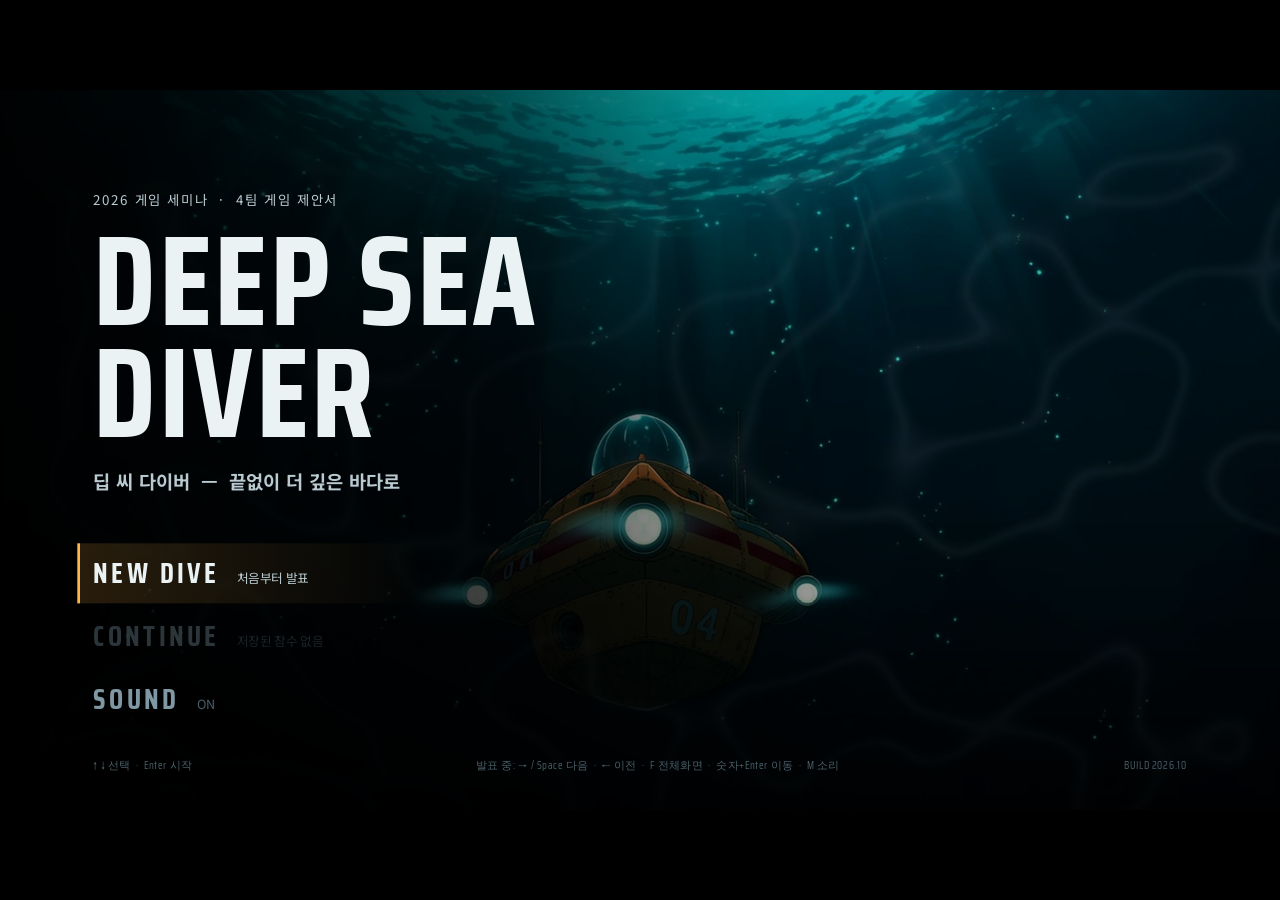
<file: index.html>
<!doctype html>
<html lang="ko">
<head>
<meta charset="utf-8">
<meta name="viewport" content="width=device-width, initial-scale=1, viewport-fit=cover">
<title>Deep Sea Diver — 4팀 게임 제안서 v2</title>
<link rel="preconnect" href="https://fonts.googleapis.com">
<link rel="preconnect" href="https://fonts.gstatic.com" crossorigin>
<!-- fallbacks for non-Windows viewers; on Windows the system faces (Bahnschrift, Malgun Gothic, Batang) win -->
<link href="https://fonts.googleapis.com/css2?family=Saira+Condensed:wght@500;700;800&family=Noto+Sans+KR:wght@400;500;700;900&family=Nanum+Myeongjo:wght@400;700&display=swap" rel="stylesheet">
<link rel="icon" href="data:,">
<link rel="stylesheet" href="deck.css">
</head>
<body>
<div id="view">
<div id="stage">
  <div id="slides"></div>
  <div id="rays"></div>
  <canvas id="snow"></canvas>
  <div id="hud">
    <div class="wm">DEEP SEA DIVER</div>
    <div class="gauge"><div class="rail"></div><div class="ticks"></div><div class="mark"><i></i><b>0 m</b></div></div>
    <div class="cluster">
      <div class="dp"><span class="tri">▼</span> <span class="d">0</span> m</div>
      <div class="res">
        <div class="rb hull">HULL<div class="seg"><i></i></div><span>100%</span></div>
        <div class="rb fuel">FUEL<div class="seg"><i></i></div><span>100%</span></div>
        <div class="rb codex">CODEX<span>00</span></div>
      </div>
    </div>
    <div class="pg"><span class="p">01</span> / 22</div>
  </div>
  <div id="grain"></div>
  <div id="vig"></div>
  <div id="flash"></div>
  <!-- start screen = the game's title menu -->
  <div id="start">
    <div class="mbg"></div><div class="caus"></div><div class="mveil"></div>
    <div class="mlogo">
      <div class="kk">2026 게임 세미나 &nbsp;·&nbsp; 4팀 게임 제안서</div>
      <div class="disp">DEEP SEA<br>DIVER</div>
      <div class="sub">딥 씨 다이버 &nbsp;—&nbsp; 끝없이 더 깊은 바다로</div>
    </div>
    <nav class="menu">
      <button data-act="new"><span>NEW DIVE</span><em>처음부터 발표</em></button>
      <button data-act="cont"><span>CONTINUE</span><em class="cpg">저장된 잠수 없음</em></button>
      <button data-act="sound"><span>SOUND</span><em class="snd">ON</em></button>
    </nav>
    <div class="mfoot"><span>↑ ↓ 선택 &nbsp;·&nbsp; Enter 시작</span><span>발표 중: → / Space 다음 &nbsp;·&nbsp; ← 이전 &nbsp;·&nbsp; F 전체화면 &nbsp;·&nbsp; 숫자+Enter 이동 &nbsp;·&nbsp; M 소리</span><span>BUILD 2026.10</span></div>
  </div>
</div>
</div>
<script src="lib/gsap.min.js"></script>
<script src="fx.js"></script>
<script src="deck.js"></script>
</body>
</html>
</file>
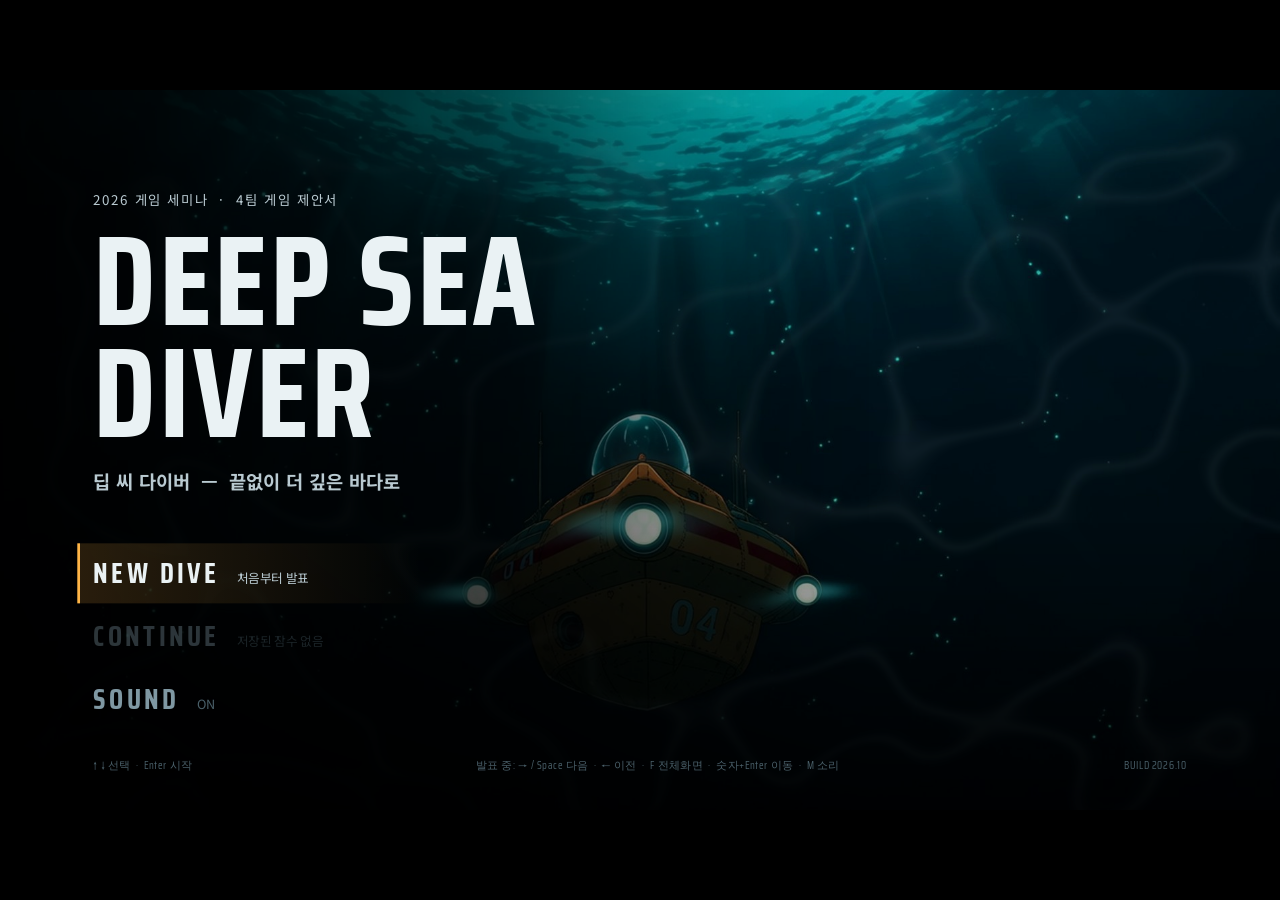
<file: v1/index.html>
<!doctype html>
<html lang="ko">
<head>
<meta charset="utf-8">
<meta name="viewport" content="width=device-width, initial-scale=1, viewport-fit=cover">
<title>Deep Sea Diver — 4팀 게임 제안서</title>
<link rel="preconnect" href="https://fonts.googleapis.com">
<link rel="preconnect" href="https://fonts.gstatic.com" crossorigin>
<!-- fallbacks for non-Windows viewers; on Windows the system faces (Bahnschrift, Malgun Gothic, Batang) win -->
<link href="https://fonts.googleapis.com/css2?family=Saira+Condensed:wght@500;700;800&family=Noto+Sans+KR:wght@400;500;700;900&family=Nanum+Myeongjo:wght@400;700&display=swap" rel="stylesheet">
<link rel="icon" href="data:,">
<link rel="stylesheet" href="deck.css">
</head>
<body>
<div id="view">
<div id="stage">
  <div id="slides"></div>
  <div id="rays"></div>
  <canvas id="snow"></canvas>
  <div id="hud">
    <div class="wm">DEEP SEA DIVER</div>
    <div class="gauge"><div class="rail"></div><div class="ticks"></div><div class="mark"><i></i><b>0 m</b></div></div>
    <div class="cluster">
      <div class="dp"><span class="tri">▼</span> <span class="d">0</span> m</div>
      <div class="res">
        <div class="rb hull">HULL<div class="seg"><i></i></div><span>100%</span></div>
        <div class="rb fuel">FUEL<div class="seg"><i></i></div><span>100%</span></div>
        <div class="rb codex">CODEX<span>00</span></div>
      </div>
    </div>
    <div class="pg"><span class="p">01</span> / 22</div>
  </div>
  <div id="grain"></div>
  <div id="vig"></div>
  <div id="flash"></div>
  <!-- start screen = the game's title menu -->
  <div id="start">
    <div class="mbg"></div><div class="caus"></div><div class="mveil"></div>
    <div class="mlogo">
      <div class="kk">2026 게임 세미나 &nbsp;·&nbsp; 4팀 게임 제안서</div>
      <div class="disp">DEEP SEA<br>DIVER</div>
      <div class="sub">딥 씨 다이버 &nbsp;—&nbsp; 끝없이 더 깊은 바다로</div>
    </div>
    <nav class="menu">
      <button data-act="new"><span>NEW DIVE</span><em>처음부터 발표</em></button>
      <button data-act="cont"><span>CONTINUE</span><em class="cpg">저장된 잠수 없음</em></button>
      <button data-act="sound"><span>SOUND</span><em class="snd">ON</em></button>
    </nav>
    <div class="mfoot"><span>↑ ↓ 선택 &nbsp;·&nbsp; Enter 시작</span><span>발표 중: → / Space 다음 &nbsp;·&nbsp; ← 이전 &nbsp;·&nbsp; F 전체화면 &nbsp;·&nbsp; 숫자+Enter 이동 &nbsp;·&nbsp; M 소리</span><span>BUILD 2026.10</span></div>
  </div>
</div>
</div>
<script src="lib/gsap.min.js"></script>
<script src="fx.js"></script>
<script src="deck.js"></script>
</body>
</html>
</file>
<file: deck.css>
:root {
  --ink: #EAF2F4; --soft: #B9CAD1; --dim: #7F98A3; --faint: #4A606A; --line: rgba(160, 200, 210, .22);
  --teal: #5FE3D3; --amber: #FFB547; --red: #FF4B3E; --violet: #B98CFF; --paper: #E9E4D6;
  --disp: "Bahnschrift Condensed", "Bahnschrift", "Saira Condensed", "Arial Narrow", sans-serif;
  --num: "Bahnschrift", "Saira Condensed", "Segoe UI", sans-serif;
  --kr: "Malgun Gothic", "Noto Sans KR", "Apple SD Gothic Neo", sans-serif;
  --serif: "Batang", "Nanum Myeongjo", "AppleMyungjo", serif;
  --mono: "Consolas", "Cascadia Mono", "D2Coding", monospace;
}
* { box-sizing: border-box; }
html, body { margin: 0; height: 100%; background: #000; overflow: hidden; }
#view { position: fixed; inset: 0; overflow: hidden; background: #000; touch-action: manipulation; }
body.run { cursor: none; }
#stage { position: absolute; width: 1920px; height: 1080px; left: 50%; top: 50%; transform-origin: 50% 50%; overflow: hidden; background: #000;
  font-family: var(--kr); color: var(--ink); -webkit-font-smoothing: antialiased; }
#slides, .slide { position: absolute; inset: 0; }
.slide { overflow: hidden; }

/* ---------- layers inside a slide */
.bg { position: absolute; inset: 0; background: center / cover no-repeat; will-change: transform, filter, opacity; }
.veil { position: absolute; inset: 0; background: #000; }
.shadeL { position: absolute; inset: 0; background: linear-gradient(90deg, rgba(0,0,0,.92) 0, rgba(0,0,0,.72) 34%, rgba(0,0,0,.2) 62%, transparent 80%); }
.shadeB { position: absolute; inset: 0; background: linear-gradient(0deg, rgba(0,0,0,.85), transparent 45%); }
.caus { position: absolute; left: 0; top: -50%; width: 100%; height: 200%; background: url(img/caustics.png) center / 100% 100%; mix-blend-mode: screen; opacity: .35; pointer-events: none; }
.bar { position: absolute; left: 0; right: 0; height: 90px; background: #000; z-index: 20; }
.bar.t { top: 0; } .bar.b { bottom: 0; }
.abs { position: absolute; }
.wmk { position: absolute; right: 120px; top: 90px; font: 800 560px/0.8 var(--disp); color: var(--teal); opacity: .07; letter-spacing: -.02em; pointer-events: none; }

/* ---------- type */
.disp { font-family: var(--disp); font-weight: 700; letter-spacing: .02em; line-height: .88; }
.num { font-family: var(--num); font-variant-numeric: tabular-nums; }
.kick { font: 700 24px var(--num); letter-spacing: .28em; color: var(--teal); text-transform: uppercase; }
.kick .kr { font-family: var(--kr); letter-spacing: .08em; }
.h1 { font-size: 72px; font-weight: 800; line-height: 1.12; letter-spacing: -.02em; }
.h2 { font-size: 56px; font-weight: 800; line-height: 1.15; letter-spacing: -.015em; }
.body { font-size: 30px; line-height: 1.6; color: var(--soft); }
.small { font-size: 22px; line-height: 1.5; color: var(--dim); }
.story { font: 38px/1.7 var(--serif); color: var(--ink); text-shadow: 0 2px 18px rgba(0,0,0,.8); }
.story .hl { color: var(--amber); }
.amber { color: var(--amber); } .teal { color: var(--teal); } .red { color: var(--red); }
.content { position: absolute; left: 120px; top: 150px; width: 860px; }

/* chromatic split text: two tinted copies behind */
.rgb { position: relative; display: inline-block; white-space: nowrap; }
.rgb > .r, .rgb > .c { position: absolute; left: 0; top: 0; mix-blend-mode: screen; opacity: 0; }
.rgb > .r { color: #ff2a4a; } .rgb > .c { color: #29f0ff; }

/* ---------- global HUD: wordmark, depth gauge, one bottom-left status cluster */
#hud { position: absolute; inset: 0; z-index: 50; pointer-events: none; font-family: var(--num); transition: opacity .4s; }
#hud.hide { opacity: 0; }
#hud .wm { position: absolute; left: 120px; top: 56px; font-size: 16px; font-weight: 700; letter-spacing: .4em; color: var(--dim); }
#hud .pg { position: absolute; right: 120px; bottom: 52px; font-size: 17px; color: var(--dim); letter-spacing: .1em; }
#hud .gauge { position: absolute; right: 54px; top: 150px; bottom: 150px; width: 40px; }
#hud .rail { position: absolute; right: 12px; top: 0; bottom: 0; width: 1px; background: var(--line); }
#hud .ticks { position: absolute; inset: 0; }
#hud .ticks i { position: absolute; right: 12px; height: 1px; background: var(--line); }
#hud .mark { position: absolute; right: 0; top: 0; transform: translateY(-50%); }
#hud .mark i { position: absolute; right: 6px; top: -6px; width: 13px; height: 13px; border: 2px solid var(--teal); transform: rotate(45deg); background: #000; }
#hud .mark b { position: absolute; right: 34px; top: -11px; font-size: 15px; color: var(--teal); white-space: nowrap; letter-spacing: .08em; }
#hud .mark::after { content: ""; position: absolute; right: -2px; top: -14px; width: 28px; height: 28px; border-radius: 50%; border: 1.5px solid var(--teal); opacity: 0; }
#hud.pingfx .mark::after { animation: ring 1.8s ease-out; }
@keyframes ring { 0% { transform: scale(.4); opacity: .9; } 100% { transform: scale(3.4); opacity: 0; } }
#hud .cluster { position: absolute; left: 120px; bottom: 46px; display: flex; align-items: center; gap: 46px; }
#hud .dp { font-size: 20px; font-weight: 700; letter-spacing: .06em; min-width: 130px; }
#hud .dp .tri { color: var(--teal); font-size: 15px; }
#hud .res { display: flex; align-items: center; gap: 30px; transition: opacity .4s; }
#hud.nores .res { opacity: 0; }
#hud .rb { display: flex; align-items: center; gap: 10px; font-size: 13px; font-weight: 700; letter-spacing: .16em; color: var(--dim); }
#hud .rb .seg { position: relative; width: 110px; height: 8px; background: #1a262b; overflow: hidden; }
#hud .rb .seg i { position: absolute; left: 0; top: 0; bottom: 0; width: 100%; background: var(--teal); }
#hud .rb.fuel .seg i { background: var(--amber); }
#hud .rb .seg::after { content: ""; position: absolute; inset: 0; background: repeating-linear-gradient(90deg, transparent 0 9px, #000 9px 11px); }
#hud .rb span { font-size: 14px; color: var(--soft); min-width: 40px; letter-spacing: .04em; }
#hud .rb.low .seg i { background: var(--red); animation: blink .7s steps(1) infinite; }
#hud .rb.low span { color: var(--red); }
#hud .rb.codex span { color: var(--teal); font-size: 17px; }
@keyframes blink { 50% { opacity: .25; } }

#rays { position: absolute; left: -10%; right: -10%; top: -5%; height: 85%; z-index: 39; pointer-events: none; mix-blend-mode: screen; opacity: 0; transform-origin: 50% 0;
  background: repeating-linear-gradient(100deg, transparent 0 80px, rgba(170,255,245,.06) 80px 150px, transparent 150px 270px, rgba(170,255,245,.035) 270px 300px, transparent 300px 420px);
  -webkit-mask: linear-gradient(180deg, #000 0%, transparent 85%); mask: linear-gradient(180deg, #000 0%, transparent 85%); }
#snow { position: absolute; inset: 0; z-index: 40; pointer-events: none; opacity: .9; }
#grain { position: absolute; inset: -50%; z-index: 60; pointer-events: none; opacity: .07; mix-blend-mode: overlay; }
#vig { position: absolute; inset: 0; z-index: 59; pointer-events: none; background: radial-gradient(ellipse at 50% 50%, transparent 55%, rgba(0,0,0,.55) 100%); }
#flash { position: absolute; inset: 0; z-index: 70; background: #fff; opacity: 0; pointer-events: none; }

/* ---------- start screen: the game's title menu */
#start { position: absolute; inset: 0; z-index: 90; background: #000; overflow: hidden; }
#start .mbg { position: absolute; inset: 0; background: url(img/title.jpg) center / cover; opacity: .8; }
#start .mveil { position: absolute; inset: 0; background: linear-gradient(90deg, rgba(0,0,0,.92) 0, rgba(0,0,0,.6) 38%, transparent 68%), linear-gradient(0deg, rgba(0,0,0,.75), transparent 40%); }
#start .mlogo { position: absolute; left: 140px; top: 150px; }
#start .mlogo .kk { font-size: 20px; color: var(--soft); letter-spacing: .12em; }
#start .mlogo .disp { font-size: 190px; margin-top: 24px; }
#start .mlogo .sub { font-size: 28px; font-weight: 700; margin-top: 30px; color: var(--soft); }
#start .menu { position: absolute; left: 116px; top: 680px; display: flex; flex-direction: column; gap: 4px; }
#start .menu button { all: unset; cursor: pointer; display: flex; align-items: baseline; gap: 26px; padding: 12px 24px; width: 560px; position: relative; color: var(--dim); }
#start .menu button span { font: 700 42px var(--disp); letter-spacing: .12em; }
#start .menu button em { font-style: normal; font-size: 19px; color: var(--faint); }
#start .menu button::before { content: ""; position: absolute; left: 0; top: 0; bottom: 0; width: 4px; background: var(--amber); transform: scaleY(0); transition: transform .18s; }
#start .menu button.on { color: var(--ink); background: linear-gradient(90deg, rgba(255,181,71,.16), transparent 85%); }
#start .menu button.on::before { transform: scaleY(1); }
#start .menu button.on em { color: var(--soft); }
#start .menu button.off { opacity: .35; cursor: default; }
#start .mfoot { position: absolute; left: 140px; right: 140px; bottom: 54px; display: flex; justify-content: space-between; font: 16px var(--num); color: var(--faint); letter-spacing: .06em; }

/* ---------- shared game-UI pieces */
.gpanel { position: absolute; background: rgba(4,12,16,.88); border: 1px solid #2a3c44; box-shadow: 0 40px 100px rgba(0,0,0,.6); }
.gpanel::before { content: ""; position: absolute; inset: -7px; pointer-events: none; background-repeat: no-repeat;
  background-image: linear-gradient(var(--teal),var(--teal)), linear-gradient(var(--teal),var(--teal)), linear-gradient(var(--teal),var(--teal)), linear-gradient(var(--teal),var(--teal)),
    linear-gradient(var(--teal),var(--teal)), linear-gradient(var(--teal),var(--teal)), linear-gradient(var(--teal),var(--teal)), linear-gradient(var(--teal),var(--teal));
  background-size: 24px 2px, 2px 24px, 24px 2px, 2px 24px, 24px 2px, 2px 24px, 24px 2px, 2px 24px;
  background-position: 0 0, 0 0, 100% 0, 100% 0, 0 100%, 0 100%, 100% 100%, 100% 100%; }
.gpanel .gh { height: 58px; display: flex; align-items: center; justify-content: space-between; padding: 0 26px; border-bottom: 1px solid #2a3c44; font: 700 18px var(--num); letter-spacing: .26em; color: var(--teal); background: rgba(95,227,211,.05); }
.gpanel .gh em { font: 15px var(--kr); font-style: normal; color: var(--dim); letter-spacing: .06em; }
.mock { position: absolute; right: 0; top: -34px; font: 14px var(--num); letter-spacing: .14em; color: var(--faint); }
.toast { position: absolute; right: 180px; top: 120px; min-width: 400px; padding: 18px 26px 18px 28px; background: rgba(5,14,18,.94); border: 1px solid rgba(95,227,211,.4); border-left: 4px solid var(--teal); box-shadow: 0 20px 50px rgba(0,0,0,.5); z-index: 25; opacity: 0; }
.toast b { display: block; font: 700 17px var(--num); letter-spacing: .24em; color: var(--teal); }
.toast span { display: block; font-size: 21px; margin-top: 6px; }

/* ---------- page components */
.spec { display: grid; grid-template-columns: 200px 1fr; border-top: 1px solid var(--line); }
.spec > div { padding: 17px 0; border-bottom: 1px solid var(--line); font-size: 25px; }
.spec .k { color: var(--dim); font-size: 21px; padding-top: 20px; }
.spec .v { font-weight: 700; }
.callout { position: absolute; font: 700 17px var(--num); letter-spacing: .2em; color: var(--teal); white-space: nowrap; }
.callout::before { content: ""; position: absolute; left: -6px; top: -6px; width: 10px; height: 10px; border: 2px solid var(--teal); border-radius: 50%; }
.gaugebar { position: relative; height: 14px; background: #1d2a30; margin-top: 16px; overflow: hidden; }
.gaugebar > i { position: absolute; left: 0; top: 0; bottom: 0; width: 0; background: var(--teal); }
.gaugebar::after { content: ""; position: absolute; inset: 0; background: repeating-linear-gradient(90deg, transparent 0 46px, #000 46px 50px); }
.warn { font: 800 150px/1 var(--disp); color: var(--red); letter-spacing: .04em; }
.panelR { position: absolute; right: 0; top: 0; bottom: 0; width: 760px; background: linear-gradient(90deg, rgba(0,0,0,.35), rgba(0,0,0,.82) 30%); }
.panelR .in { position: absolute; left: 150px; top: 150px; width: 520px; }
.list > div { margin-bottom: 26px; }
.list b { font-size: 30px; } .list span { display: block; font-size: 23px; color: var(--dim); margin-top: 4px; }
.vf path { stroke: #fff; stroke-width: 4; fill: none; }
.ticker { position: absolute; left: 0; right: 0; bottom: 150px; height: 58px; background: rgba(0,0,0,.78); display: flex; align-items: center; overflow: hidden; border-top: 1px solid rgba(255,75,62,.5); }
.ticker .tag { flex: none; height: 100%; padding: 0 28px; background: var(--red); font: 700 20px var(--num); letter-spacing: .2em; display: flex; align-items: center; position: relative; z-index: 1; }
.ticker .run { white-space: nowrap; font-size: 22px; padding-left: 40px; }
.stamp { position: absolute; border: 5px solid var(--red); color: var(--red); padding: 16px 38px; font: 800 64px/1 var(--disp); text-align: center; letter-spacing: .06em; transform: rotate(-6deg); }
.stamp small { display: block; font: 700 18px var(--num); letter-spacing: .3em; margin-bottom: 8px; }
.doc { position: absolute; width: 470px; padding: 40px 44px; background: var(--paper); color: #2a2a2a; font: 21px/1.6 var(--serif); box-shadow: 0 30px 80px rgba(0,0,0,.6); transform: rotate(2deg); }
.doc .cl { color: #b3261e; font: 800 22px var(--num); letter-spacing: .3em; border: 2px solid #b3261e; display: inline-block; padding: 4px 12px; margin-bottom: 18px; }
.doc .redact { background: #2a2a2a; color: transparent; }
.brief { position: absolute; width: 470px; padding: 34px 40px; border: 1px solid var(--line); background: rgba(0,0,0,.62); }
.brief .h { font: 700 19px var(--num); letter-spacing: .3em; color: var(--teal); margin-bottom: 18px; }
.brief .m { font-size: 25px; padding: 12px 0; display: flex; gap: 16px; align-items: center; }
.brief .m i { width: 22px; height: 22px; border: 2px solid var(--dim); flex: none; position: relative; }
.brief .m i::after { content: "✓"; position: absolute; left: 1px; top: -9px; color: var(--teal); font: 900 26px var(--kr); font-style: normal; opacity: var(--ok, 0); }
.fcard { position: absolute; width: 380px; }
.fcard .im { height: 300px; background: center / cover; position: relative; overflow: hidden; }
.fcard .im::after { content: ""; position: absolute; inset: 0; background: linear-gradient(0deg, rgba(0,0,0,.55), transparent 50%); }
.fcard .n { position: absolute; left: 20px; top: 14px; font: 800 52px var(--disp); z-index: 1; }
.fcard .bl { height: 4px; background: var(--teal); }
.fcard .t { font-size: 36px; font-weight: 800; margin-top: 22px; }
.fcard .d { font-size: 23px; color: var(--soft); margin-top: 10px; line-height: 1.5; }
.mail { position: absolute; width: 760px; background: #0b1114; border: 1px solid #2c3d45; box-shadow: 0 40px 100px rgba(0,0,0,.7); }
.mail .top { height: 54px; background: #141e23; display: flex; align-items: center; padding: 0 24px; gap: 10px; font-size: 20px; font-weight: 700; }
.mail .top .dot { width: 12px; height: 12px; border-radius: 50%; background: var(--red); }
.mail .meta { padding: 20px 30px 0; font-size: 18px; color: var(--dim); }
.mail .bodyt { padding: 18px 30px 22px; font-size: 22px; line-height: 1.7; color: var(--soft); white-space: pre-line; min-height: 290px; }
.mail .acts { display: flex; gap: 12px; padding: 0 30px 28px; }
.mail .btn { padding: 12px 26px; border: 1.5px solid #3a4d55; font-size: 19px; font-weight: 700; color: var(--soft); }
.mail .btn.acc { border-color: var(--teal); color: var(--teal); }
.mail kbd { font: 700 12px var(--num); letter-spacing: .14em; padding: 2px 6px; border: 1px solid currentColor; margin-left: 8px; vertical-align: 2px; }
.flow { display: flex; gap: 14px; align-items: center; font-size: 26px; color: var(--soft); margin-top: 34px; flex-wrap: wrap; }
.flow b { color: var(--teal); font-family: var(--num); }
.steps { position: absolute; right: 120px; top: 56px; display: flex; gap: 10px; }
.steps > div { width: 150px; font-size: 15px; color: var(--faint); }
.steps > div::before { content: ""; display: block; height: 4px; background: #2b3b42; margin-bottom: 10px; }
.steps > div.done { color: var(--soft); } .steps > div.done::before { background: var(--teal); }
.steps > div.cur { color: var(--amber); font-weight: 700; } .steps > div.cur::before { background: var(--amber); }

/* quest log */
.quest .qt { padding: 24px 30px 10px; } .quest .qt b { font-size: 30px; } .quest .qt span { display: block; font-size: 19px; color: var(--dim); margin-top: 6px; }
.quest .q { display: grid; grid-template-columns: 44px 1fr auto; gap: 0 16px; padding: 20px 30px; border-bottom: 1px solid rgba(160,200,210,.1); align-items: start; }
.quest .q .bx { width: 30px; height: 30px; border: 2px solid var(--teal); margin-top: 5px; position: relative; }
.quest .q .bx::after { content: "✓"; position: absolute; left: 2px; top: -10px; font: 900 30px var(--kr); color: var(--teal); opacity: var(--ok, 0); }
.quest .q .tt { position: relative; display: inline-block; }
.quest .q .tt b { font-size: 28px; }
.quest .q .st { position: absolute; left: -4px; right: -4px; top: 54%; height: 2px; background: var(--teal); transform: scaleX(0); transform-origin: left; }
.quest .q .d { font-size: 19px; color: var(--dim); margin-top: 6px; }
.quest .q .c { font: 700 26px var(--num); color: var(--soft); padding-top: 4px; }
.quest .rw { padding: 22px 30px; font-size: 20px; color: var(--soft); display: flex; gap: 18px; align-items: baseline; }
.quest .rw b { font: 700 15px var(--num); letter-spacing: .24em; color: var(--amber); }
.qdone { position: absolute; left: 0; right: 0; top: 44%; padding: 18px 0; background: rgba(0,0,0,.84); border-top: 1px solid var(--teal); border-bottom: 1px solid var(--teal); text-align: center; font: 800 76px/1 var(--disp); color: var(--teal); letter-spacing: .08em; text-shadow: 0 0 40px rgba(95,227,211,.45); }

/* crafting chain + workbench */
.chain { position: relative; }
.chain > div { display: flex; align-items: center; gap: 30px; height: 96px; font-size: 32px; font-weight: 800; color: var(--faint); }
.chain .dot { width: 24px; height: 24px; border-radius: 50%; background: #2b3b42; flex: none; }
.chain .ln { position: absolute; left: 11px; width: 2px; background: #2b3b42; }
.chain .ln i { position: absolute; left: 0; top: 0; width: 100%; height: 0; background: var(--teal); }
.bench .inv { position: absolute; left: 30px; top: 90px; display: grid; grid-template-columns: repeat(3, 104px); gap: 42px 12px; }
.slot { width: 104px; height: 104px; background: #0d171b; border: 1px solid #2a3c44; position: relative; display: flex; align-items: center; justify-content: center; }
.slot svg, .scan svg, .recipe svg { stroke: var(--teal); stroke-width: 2; fill: none; stroke-linecap: round; stroke-linejoin: round; }
.slot svg { width: 48px; height: 48px; }
.slot .q { position: absolute; right: 8px; bottom: 4px; font: 700 16px var(--num); color: var(--soft); }
.slot .nm { position: absolute; left: -12px; right: -12px; top: calc(100% + 8px); text-align: center; font-size: 15px; color: var(--dim); }
.slot.empty { border-style: dashed; opacity: .5; }
.bench .scan { position: absolute; left: 400px; top: 90px; width: 370px; height: 210px; border: 1px solid #2a3c44; background: radial-gradient(circle at 50% 50%, rgba(95,227,211,.1), transparent 70%), #071014; overflow: hidden; }
.bench .scan .bm { position: absolute; left: 0; right: 0; top: 0; height: 3px; background: var(--teal); box-shadow: 0 0 18px 4px rgba(95,227,211,.6); }
.bench .scan svg { position: absolute; left: 50%; top: 50%; width: 110px; height: 110px; margin: -55px; stroke-width: 1.5; }
.bench .scan .pct { position: absolute; left: 16px; bottom: 12px; font: 700 17px var(--num); letter-spacing: .16em; color: var(--teal); }
.bench .upl { position: absolute; left: 400px; top: 322px; width: 370px; }
.bench .upl .lb { font-size: 17px; color: var(--dim); display: flex; justify-content: space-between; }
.bench .upl .lb .v2 { font: 700 17px var(--num); color: var(--amber); }
.bench .upl .bar { height: 6px; background: #1a262b; margin-top: 10px; position: relative; }
.bench .upl .bar i { position: absolute; left: 0; top: 0; bottom: 0; width: 0; background: var(--amber); }
.recipe { position: absolute; left: 30px; top: 392px; width: 740px; height: 120px; border: 1px solid var(--amber); background: rgba(255,181,71,.06); display: flex; align-items: center; gap: 24px; padding: 0 24px; }
.recipe .ic { width: 80px; height: 80px; border: 1px solid rgba(255,181,71,.5); display: flex; align-items: center; justify-content: center; flex: none; }
.recipe .ic svg { width: 54px; height: 54px; stroke: var(--amber); }
.recipe .t { font-size: 28px; font-weight: 800; } .recipe .t small { display: block; font: 700 14px var(--num); letter-spacing: .24em; color: var(--amber); margin-bottom: 4px; }
.recipe .rq { font-size: 17px; color: var(--dim); margin-top: 6px; }
.recipe .btn { margin-left: auto; padding: 14px 30px; border: 2px solid var(--amber); font-size: 20px; font-weight: 800; color: var(--amber); }
.repair { position: absolute; left: 30px; top: 540px; width: 740px; height: 74px; display: flex; align-items: center; gap: 18px; padding: 0 22px; border: 1px solid #2a3c44; background: #0b1418; }
.repair b { font: 700 15px var(--num); letter-spacing: .24em; color: var(--teal); } .repair span { font-size: 20px; }
.repair .bar { flex: 1; height: 8px; background: #1a262b; position: relative; } .repair .bar i { position: absolute; left: 0; top: 0; bottom: 0; width: 66%; background: #FF8A3D; }
.repair em { font: 700 18px var(--num); font-style: normal; color: var(--soft); min-width: 110px; text-align: right; }

.enc > div { font-size: 30px; margin-bottom: 30px; display: flex; gap: 22px; align-items: baseline; }
.enc b.n { font: 700 26px var(--num); color: var(--teal); } .enc span { font-size: 21px; color: var(--dim); }
.xp > div { border-left: 5px solid var(--teal); padding: 6px 0 6px 30px; margin-bottom: 40px; }
.xp > div.a { border-color: var(--amber); }
.xp b { font-size: 34px; } .xp span { display: block; font-size: 25px; color: var(--soft); margin-top: 8px; line-height: 1.5; }

/* system check console */
.con .term { font: 21px var(--mono); color: var(--teal); padding: 20px 30px 12px; min-height: 60px; }
.con .term.res { color: var(--amber); padding-top: 16px; }
.con .tw { position: relative; margin: 0 30px; }
.con .scanl { position: absolute; left: 0; right: 0; top: 58px; height: 58px; background: linear-gradient(90deg, transparent, rgba(95,227,211,.16) 30%, rgba(95,227,211,.16) 70%, transparent); pointer-events: none; opacity: 0; }
table.hw { border-collapse: collapse; width: 100%; font-size: 24px; }
table.hw th, table.hw td { padding: 0 26px; height: 58px; text-align: left; border-bottom: 1px solid var(--line); }
table.hw th { font: 700 20px var(--num); letter-spacing: .06em; color: var(--teal); border-bottom: 2px solid var(--teal); }
table.hw th.us { color: var(--amber); border-bottom-color: var(--amber); }
table.hw td:first-child { color: var(--dim); font-size: 20px; width: 190px; }
table.hw td { color: var(--soft); }
table.hw td.us { color: var(--ink); font-weight: 700; background: rgba(255,181,71,.06); }
table.hw .ok { color: var(--teal); font: 700 15px var(--num); letter-spacing: .14em; margin-left: 14px; padding: 2px 8px; border: 1px solid rgba(95,227,211,.6); display: inline-block; vertical-align: 2px; }

/* positioning radar */
.radar { position: absolute; width: 760px; height: 760px; border-radius: 50%; }
.radar .ring { position: absolute; border: 1px solid rgba(95,227,211,.2); border-radius: 50%; }
.radar .ax { position: absolute; background: rgba(95,227,211,.28); }
.radar .sweep { position: absolute; inset: 0; border-radius: 50%; background: conic-gradient(from 0deg, rgba(95,227,211,0) 0deg, rgba(95,227,211,0) 300deg, rgba(95,227,211,.35) 360deg); }
.radar .lab { position: absolute; font-size: 17px; color: var(--dim); white-space: nowrap; }
.blip { position: absolute; width: 16px; height: 16px; margin: -8px 0 0 -8px; border-radius: 50%; background: #9fb7c1; }
.blip span { position: absolute; left: 26px; top: -6px; font-size: 20px; color: var(--soft); white-space: nowrap; }
.blip.us { width: 26px; height: 26px; margin: -13px 0 0 -13px; background: var(--amber); box-shadow: 0 0 0 0 rgba(255,181,71,.6); }
.blip.us span { left: auto; right: 40px; top: -2px; color: var(--amber); font: 700 22px var(--num); letter-spacing: .14em; }
.stp > div { margin-bottom: 34px; } .stp b { font: 700 24px var(--num); color: var(--teal); letter-spacing: .1em; } .stp span { display: block; font-size: 23px; color: var(--soft); margin-top: 6px; line-height: 1.45; }

/* market: reference dossiers */
.file { position: absolute; width: 380px; height: 540px; background: var(--paper); color: #2a2a2a; box-shadow: 0 30px 70px rgba(0,0,0,.6); }
.file .tab { position: absolute; left: 0; top: -34px; height: 34px; padding: 0 20px; background: var(--paper); font: 700 15px var(--num); letter-spacing: .24em; display: flex; align-items: center; color: #6b5f48; border-radius: 6px 6px 0 0; }
.file .sig { height: 200px; position: relative; display: flex; align-items: flex-end; padding: 18px 22px; overflow: hidden; }
.file .sig::before { content: ""; position: absolute; inset: 0; background: rgba(8,16,20,.3); }
.file .sig::after { content: ""; position: absolute; inset: 0; background: linear-gradient(0deg, rgba(0,0,0,.7), transparent 60%); }
.file .sig span { position: relative; z-index: 1; font: 800 42px var(--disp); color: #fff; letter-spacing: .04em; }
.file .kr { font-size: 30px; font-weight: 800; padding: 22px 24px 0; }
.file .tags { display: flex; gap: 8px; padding: 12px 24px 0; flex-wrap: wrap; }
.file .tags i { font-style: normal; font-size: 16px; padding: 3px 12px; border: 1.5px solid #8a7f6a; color: #4a4234; }
.file .row { padding: 16px 24px 0; font-size: 21px; line-height: 1.45; }
.file .row em { display: block; font: 700 14px var(--num); font-style: normal; letter-spacing: .22em; margin-bottom: 4px; }
.file .row.a em { color: #1f7f74; } .file .row.b em { color: #b3261e; }
.file .stampR { position: absolute; right: 18px; bottom: 20px; border: 3px solid rgba(179,38,30,.75); color: rgba(179,38,30,.85); font: 800 22px var(--disp); letter-spacing: .14em; padding: 4px 12px; transform: rotate(-8deg); }

/* monetization: supply depot shop */
.shop .top { display: flex; align-items: center; gap: 28px; height: 74px; padding: 0 28px; border-bottom: 1px solid #2a3c44; background: rgba(95,227,211,.04); }
.shop .top .nm { font-size: 28px; font-weight: 800; } .shop .top .nm small { font: 700 14px var(--num); letter-spacing: .26em; color: var(--teal); margin-right: 14px; }
.shop .timer { margin-left: auto; font-size: 17px; color: var(--dim); } .shop .timer b { font: 700 20px var(--num); color: var(--amber); margin-left: 10px; letter-spacing: .06em; }
.shop .cur { display: flex; gap: 12px; }
.shop .cur span { font: 700 20px var(--num); padding: 8px 16px; background: #0d171b; border: 1px solid #2a3c44; }
.shop .cur .cr::before { content: "◎ "; color: var(--teal); } .shop .cur .pl::before { content: "◆ "; color: var(--violet); }
.shop .cols { display: grid; grid-template-columns: 1fr 1fr 1fr; gap: 28px; padding: 26px 28px; }
.shop .colh { display: flex; align-items: baseline; gap: 14px; margin-bottom: 16px; } .shop .colh b { font: 800 40px var(--disp); color: var(--teal); } .shop .colh span { font-size: 25px; font-weight: 800; }
.shop .col.a .colh b { color: var(--amber); }
.item { display: flex; gap: 16px; align-items: center; padding: 12px; background: #0b1418; border: 1px solid #22323a; margin-bottom: 12px; }
.item .th { width: 110px; height: 74px; flex: none; }
.item .nm2 { font-size: 20px; font-weight: 700; } .item .rr { font: 700 13px var(--num); letter-spacing: .18em; margin-bottom: 4px; }
.item .pr { margin-left: auto; font: 700 18px var(--num); white-space: nowrap; color: var(--violet); }
.item.r { border-color: rgba(95,227,211,.45); } .item.e { border-color: rgba(185,140,255,.5); }
.rar-r { color: var(--teal); } .rar-e { color: var(--violet); }
.mys { width: 110px; height: 74px; flex: none; display: flex; align-items: center; justify-content: center; font: 800 44px var(--disp); color: var(--violet); background: repeating-linear-gradient(45deg, #1a1426 0 10px, #140f1e 10px 20px); border: 1px solid rgba(185,140,255,.4); }
.daily { display: grid; grid-template-columns: 1fr 1fr; gap: 12px; }
.daily .d { background: #0b1418; border: 1px solid #22323a; padding: 10px; position: relative; }
.daily .d .th { height: 96px; }
.daily .d .row { display: flex; justify-content: space-between; margin-top: 8px; font-size: 16px; color: var(--soft); } .daily .d .row b { font: 700 16px var(--num); color: var(--teal); }
.daily .d .own { position: absolute; left: 10px; top: 10px; font: 700 13px var(--num); letter-spacing: .2em; background: var(--teal); color: #031014; padding: 3px 8px; opacity: 0; }
.shop .note { font-size: 17px; color: var(--dim); margin-top: 14px; line-height: 1.5; }
.shop .note b { color: var(--teal); font-family: var(--num); }
.dlc { height: 420px; position: relative; border: 1px solid var(--amber); overflow: hidden; background: center / cover; }
.dlc::after { content: ""; position: absolute; inset: 0; background: linear-gradient(0deg, rgba(0,0,0,.92) 10%, rgba(0,0,0,.2) 70%); }
.dlc .in { position: absolute; left: 26px; right: 26px; bottom: 24px; z-index: 1; }
.dlc .tg { font: 700 14px var(--num); letter-spacing: .26em; color: var(--amber); } .dlc .tt { font-size: 40px; font-weight: 900; margin: 6px 0 10px; }
.dlc ul { list-style: none; padding: 0; margin: 0; } .dlc li { font-size: 19px; color: var(--soft); padding: 5px 0; } .dlc li::before { content: "— "; color: var(--faint); }
.dlc .shine { position: absolute; top: -10%; bottom: -10%; width: 140px; left: -220px; background: linear-gradient(100deg, transparent, rgba(255,255,255,.2), transparent); z-index: 2; transform: skewX(-15deg); }

/* closing: dive result */
.result { position: absolute; inset: 0; background: rgba(0,0,0,.74); display: flex; flex-direction: column; align-items: center; padding-top: 190px; z-index: 12; }
.result .mc { font: 800 150px/1 var(--disp); margin-top: 22px; letter-spacing: .04em; }
.result .stats { display: flex; margin-top: 70px; border-top: 1px solid var(--line); border-bottom: 1px solid var(--line); }
.result .st { width: 290px; padding: 30px 0; text-align: center; border-right: 1px solid var(--line); }
.result .st:last-child { border-right: 0; }
.result .st b { display: block; font: 800 64px var(--disp); }
.result .st span { font-size: 19px; color: var(--dim); }
.result .rank { position: absolute; right: 150px; top: 120px; width: 210px; height: 210px; border: 6px solid var(--amber); border-radius: 50%; display: flex; flex-direction: column; align-items: center; justify-content: center; color: var(--amber); transform: rotate(-10deg); }
.result .rank b { font: 800 130px/0.85 var(--disp); } .result .rank span { font: 700 15px var(--num); letter-spacing: .24em; margin-top: 6px; }
.result .nx { margin-top: 60px; font: 700 17px var(--num); letter-spacing: .3em; color: var(--faint); }

/* chapter opener */
.dive { position: absolute; inset: 0; z-index: 30; background: #000; overflow: hidden; }
.dive .lines { position: absolute; inset: -20% 0; background: repeating-linear-gradient(90deg, transparent 0 140px, rgba(150,220,230,.07) 140px 142px); }
.dive .cnt { position: absolute; left: 0; right: 0; top: 330px; text-align: center; font: 800 210px/1 var(--disp); color: #9fb7c1; letter-spacing: .02em; }
.dive .cnt small { font-size: 90px; margin-left: 16px; }
.dive .no { position: absolute; left: 0; right: 0; top: 200px; text-align: center; font: 800 420px/1 var(--disp); color: var(--teal); }
.dive .tt { position: absolute; left: 0; right: 0; top: 650px; text-align: center; font-size: 60px; font-weight: 800; }
.dive .dd { position: absolute; left: 0; right: 0; top: 750px; text-align: center; font: 700 22px var(--num); letter-spacing: .5em; color: var(--dim); }
.dive .tip { position: absolute; left: 0; right: 0; bottom: 178px; text-align: center; font-size: 24px; color: var(--soft); }
.dive .tip b { font: 700 17px var(--num); letter-spacing: .3em; color: var(--amber); margin-right: 18px; }
.dive .ld { position: absolute; left: 50%; width: 520px; margin-left: -260px; bottom: 148px; height: 2px; background: #1a262b; }
.dive .ld i { position: absolute; left: 0; top: 0; bottom: 0; width: 0; background: var(--teal); }
.zone { position: absolute; left: 120px; width: 900px; }
.zone .r { font: 700 26px var(--num); color: var(--teal); letter-spacing: .08em; }
.zone .n { font-size: 120px; font-weight: 900; letter-spacing: -.03em; line-height: 1.1; }
.zone .d { font-size: 30px; color: var(--soft); }
.toc > div { display: flex; align-items: center; height: 74px; border-bottom: 1px solid rgba(160,200,210,.12); font-size: 30px; color: var(--soft); position: relative; }
.toc b { font: 700 26px var(--num); color: var(--teal); width: 80px; }
.toc em { font: 22px var(--num); font-style: normal; color: var(--dim); margin-left: auto; }
.toc .hi { position: absolute; left: -24px; right: -24px; top: 0; bottom: 0; background: rgba(255,181,71,.12); border-left: 4px solid var(--amber); transform-origin: left; }

/* core loop */
.lnode { position: absolute; width: 124px; height: 124px; border-radius: 50%; background: #071216; border: 2px solid var(--teal); display: flex; align-items: center; justify-content: center; box-shadow: 0 0 40px rgba(95,227,211,.18); }
.lnode svg { width: 58px; height: 58px; stroke: var(--teal); stroke-width: 2; fill: none; stroke-linecap: round; stroke-linejoin: round; }
.ltext { position: absolute; width: 250px; text-align: center; }
.ltext b { font-size: 28px; } .ltext b .num { color: var(--teal); font-size: 22px; margin-right: 4px; }
.ltext span { display: block; font-size: 21px; color: var(--soft); margin-top: 6px; line-height: 1.45; white-space: nowrap; }
.deeper { font: 700 22px var(--num); color: var(--amber); letter-spacing: .14em; }
.ldot { width: 18px; height: 18px; border-radius: 50%; background: #fff; box-shadow: 0 0 18px 6px rgba(95,227,211,.8); }

/* first-person cockpit mock-up */
.ck { inset: 0; background: radial-gradient(ellipse at 50% 30%, #13222a, #04080a 70%); }
.ck::after { content: ""; position: absolute; inset: 0; background: repeating-linear-gradient(90deg, transparent 0 239px, rgba(255,255,255,.03) 239px 241px); }
.win { left: 290px; top: 70px; width: 1340px; height: 640px; border-radius: 170px; overflow: hidden; background: #000; }
.win .water { position: absolute; inset: -4%; background: url(img/humanoid.jpg) 40% 40% / cover; filter: saturate(.35) brightness(.5) contrast(1.25) blur(1.5px); }
.win .cone { position: absolute; inset: 0; background: radial-gradient(ellipse 45% 55% at 50% 58%, rgba(170,235,255,.22), transparent 70%); mix-blend-mode: screen; }
.win::after { content: ""; position: absolute; inset: 0; background: radial-gradient(ellipse at 50% 50%, transparent 45%, rgba(0,0,0,.85)); pointer-events: none; }
.eyes2 { left: 760px; top: 170px; width: 150px; }
.frame { left: 262px; top: 42px; width: 1396px; height: 696px; border-radius: 196px; border: 30px solid #141d22; outline: 7px dotted #2c3a41; outline-offset: -19px; box-shadow: inset 0 0 50px #000, 0 0 0 3px #070b0d, 0 20px 60px rgba(0,0,0,.8); pointer-events: none; }
.obj { position: absolute; left: 80px; top: 50px; padding: 10px 18px; background: rgba(0,0,0,.6); border-left: 3px solid var(--amber); font-size: 20px; z-index: 1; }
.obj b { font: 700 15px var(--num); letter-spacing: .24em; color: var(--amber); margin-right: 12px; } .obj .num { color: var(--amber); }
.team { position: absolute; right: 90px; top: 50px; font: 600 16px var(--num); letter-spacing: .1em; color: var(--soft); z-index: 1; }
.team div { display: flex; align-items: center; gap: 10px; padding: 3px 0; } .team i { width: 8px; height: 8px; border-radius: 50%; background: var(--teal); }
.xh { position: absolute; left: 50%; top: 50%; width: 30px; height: 30px; margin: -15px; border: 2px solid rgba(255,255,255,.8); border-radius: 50%; z-index: 1; }
.xh::after { content: ""; position: absolute; left: 12px; top: 12px; width: 2px; height: 2px; background: #fff; }
.prompt { position: absolute; left: 50%; top: 50%; margin: 34px 0 0 30px; font-size: 22px; font-weight: 700; z-index: 1; text-shadow: 0 2px 10px #000; }
.prompt kbd { display: inline-block; font: 800 18px var(--num); padding: 3px 10px; border: 2px solid var(--teal); color: var(--teal); margin-right: 10px; background: rgba(0,0,0,.5); }
.prompt span { display: block; font-size: 16px; font-weight: 400; color: var(--soft); margin-top: 6px; }
.hot { left: 50%; top: 668px; transform: translateX(-50%); display: flex; gap: 10px; z-index: 2; }
.hot > div { width: 86px; height: 86px; background: rgba(6,12,15,.92); border: 1.5px solid #34464e; position: relative; display: flex; align-items: center; justify-content: center; }
.hot > div.on { border-color: var(--amber); box-shadow: 0 0 20px rgba(255,181,71,.3); }
.hot svg { width: 42px; height: 42px; stroke: var(--soft); stroke-width: 2; fill: none; stroke-linecap: round; stroke-linejoin: round; } .hot .on svg { stroke: var(--amber); }
.hot .num { position: absolute; left: 6px; top: 3px; font-size: 13px; color: var(--dim); }
.hot em { position: absolute; left: -10px; right: -10px; top: calc(100% + 6px); text-align: center; font-size: 14px; font-style: normal; color: var(--dim); }
.dash { left: 0; right: 0; top: 740px; bottom: 0; background: linear-gradient(#0d161a, #04080a); border-top: 2px solid #22313a; display: flex; justify-content: space-between; padding: 40px 170px 0; }
.dash .mod { width: 400px; }
.dash .lbl { font: 700 14px var(--num); letter-spacing: .26em; color: var(--dim); margin-top: 8px; }
.dash .lcd { display: inline-block; padding: 6px 18px; background: #020403; border: 1px solid #2a3a40; font: 700 44px var(--num); color: var(--amber); }
.dash .dial { width: 120px; height: 120px; margin-top: 14px; }
.dash .dial circle { fill: #050a0c; stroke: #2a3a40; stroke-width: 2; } .dash .dial .tr { fill: none; stroke: rgba(95,227,211,.4); stroke-width: 4; stroke-dasharray: 3 7; }
.dash .dial .nd { stroke: var(--red); stroke-width: 3; stroke-linecap: round; }
.dash .m2 { display: flex; flex-direction: column; align-items: center; margin-top: 30px; }
.scope { position: relative; width: 230px; height: 230px; border-radius: 50%; background: #031014; overflow: hidden; border: 2px solid #2a3a40; }
.scope .rg { position: absolute; border: 1px solid rgba(95,227,211,.25); border-radius: 50%; }
.scope .sw { position: absolute; inset: 0; border-radius: 50%; background: conic-gradient(from 0deg, transparent 0 290deg, rgba(95,227,211,.45) 360deg); }
.scope .b { position: absolute; width: 8px; height: 8px; margin: -4px; border-radius: 50%; background: var(--teal); }
.scope .b.big { width: 14px; height: 14px; margin: -7px; background: var(--red); box-shadow: 0 0 12px var(--red); }
.dash .m3 { padding-top: 10px; }
.rbar { display: flex; align-items: center; gap: 14px; margin-bottom: 18px; } .rbar b { font: 700 16px var(--num); letter-spacing: .2em; color: var(--dim); width: 60px; }
.rbar .sg { flex: 1; height: 12px; background: #1a262b; position: relative; } .rbar .sg i { position: absolute; left: 0; top: 0; bottom: 0; }
.rbar .num { font-size: 20px; color: var(--soft); width: 56px; text-align: right; }
.tagline { left: 300px; top: 14px; display: flex; gap: 22px; align-items: baseline; z-index: 3; } .tagline .small { font-size: 15px; color: var(--dim); }
.co { position: absolute; display: flex; align-items: center; gap: 10px; z-index: 5; pointer-events: none; }
.co b { width: 34px; height: 34px; border-radius: 50%; background: var(--amber); color: #031014; font: 800 18px var(--num); display: flex; align-items: center; justify-content: center; flex: none; box-shadow: 0 0 0 4px rgba(255,181,71,.25); }
.co span { padding: 6px 12px; background: rgba(0,0,0,.85); border: 1px solid rgba(255,181,71,.5); font-size: 18px; white-space: nowrap; }

/* market stats */
.file { height: 600px; }
.file .kr small { font-size: 16px; color: #8a7f6a; margin-left: 10px; font-weight: 700; }
.file .stat { display: grid; grid-template-columns: 1.25fr .8fr 1.1fr; margin: 14px 24px 0; border-top: 1.5px solid #cfc7b4; border-bottom: 1.5px solid #cfc7b4; }
.file .stat > div { padding: 8px 0; } .file .stat > div + div { padding-left: 10px; border-left: 1px solid #d9d2c1; }
.file .stat b { display: block; font-size: 23px; color: #1d1a14; } .file .stat span { font-size: 13px; color: #7a705c; letter-spacing: .04em; }

/* WebGL backdrop (fx.js) */
.glbg { position: absolute; inset: 0; width: 100%; height: 100%; display: block; }
.glbg.indive { opacity: .5; }

/* touch devices: drop the expensive layers (see LITE in deck.js) */
body.lite * { filter: none !important; backdrop-filter: none !important; }
body.lite .caus, body.lite #rays, body.lite #grain { display: none; }
body.lite .bg { will-change: auto; }

/* v2: co-op roles page */
.role { position: absolute; width: 380px; padding: 30px 28px; background: rgba(4,12,16,.85); border: 1px solid #2a3c44; border-top: 4px solid var(--teal); }
.role svg { width: 64px; height: 64px; stroke: var(--teal); stroke-width: 2; fill: none; stroke-linecap: round; stroke-linejoin: round; }
.role .rn { font-size: 38px; font-weight: 900; margin-top: 14px; } .role .rn small { display: block; font: 700 16px var(--num); letter-spacing: .26em; color: var(--teal); margin-bottom: 4px; }
.role .rd { font-size: 25px; color: var(--soft); margin-top: 12px; line-height: 1.45; }
.hunt { position: absolute; left: 120px; right: 180px; top: 700px; display: flex; align-items: center; gap: 0; }
.hunt > div { flex: 1; text-align: center; font-size: 26px; font-weight: 800; color: var(--faint); padding: 16px 0; border-bottom: 4px solid #22323a; }
.hunt > i { font-style: normal; color: var(--faint); font-size: 26px; padding: 0 6px; }
.vs { position: absolute; left: 120px; right: 180px; top: 820px; display: flex; gap: 30px; }
.vs > div { flex: 1; font-size: 24px; color: var(--soft); padding: 16px 22px; border-left: 4px solid var(--amber); background: rgba(255,181,71,.06); }
.vs b { color: var(--amber); }
.story .ln.rd { color: var(--red); }
.zone .th { font: 700 22px var(--num); color: var(--red); letter-spacing: .2em; margin-top: 10px; }
.harp { width: 100%; height: 100%; }

/* world map */
.site { position: absolute; display: flex; align-items: center; gap: 12px; transform: translate(-37px, -37px); }
.site i { width: 74px; height: 74px; border-radius: 50%; background: center / cover; border: 3px solid var(--teal); box-shadow: 0 0 22px rgba(95,227,211,.35); flex: none; display: flex; align-items: center; justify-content: center; }
.site.boss i { border-color: var(--red); box-shadow: 0 0 26px rgba(255,75,62,.5); } .site.st i { border-color: var(--amber); }
.site i.ore { background: #071216; } .site i.ore svg { width: 40px; height: 40px; stroke: var(--teal); stroke-width: 2; fill: none; }
.site span { font-size: 22px; font-weight: 800; text-shadow: 0 2px 10px #000; white-space: nowrap; }
.legend > div { font-size: 22px; color: var(--soft); margin-bottom: 14px; display: flex; align-items: center; gap: 12px; }
.legend .lg { width: 20px; height: 20px; border-radius: 50%; border: 3px solid var(--teal); display: inline-block; }
.legend .lg.st { border-color: var(--amber); } .legend .lg.boss { border-color: var(--red); }
/* co-op storyboard */
.panel4 { position: absolute; width: 380px; background: linear-gradient(#071419, #030a0d); border: 1px solid #2a3c44; }
.panel4 .pn { padding: 14px 18px; font-size: 28px; font-weight: 900; border-bottom: 1px solid #2a3c44; } .panel4 .pn .num { color: var(--teal); margin-right: 6px; }
.panel4 svg { display: block; }
.panel4 .pd { padding: 14px 18px 18px; font-size: 21px; color: var(--soft); line-height: 1.45; min-height: 96px; }
.extra { position: absolute; left: 120px; right: 180px; top: 840px; display: flex; flex-wrap: wrap; gap: 14px; align-items: center; }
.extra b { font: 700 20px var(--num); letter-spacing: .2em; color: var(--amber); margin-right: 10px; }
.extra i { font-style: normal; font-size: 23px; padding: 10px 20px; border: 1.5px solid #3a4d55; background: rgba(0,0,0,.5); }
.pwrap { position: relative; } .pimg { position: absolute; inset: 0; background: center / cover no-repeat; }
/* impact pass (loop slam, map dive, character select, co-op cutscene) */
.lslam { font-family: var(--disp); font-weight: 700; font-size: 210px; line-height: 1; letter-spacing: -.01em; text-shadow: 0 0 60px rgba(95,227,211,.35); }
.lslam .lno { display: block; font-size: 34px; letter-spacing: .4em; color: var(--teal); margin-bottom: 14px; text-shadow: none; }
.lslam .rgb.red { color: var(--red); text-shadow: 0 0 80px rgba(255,75,62,.6); }
.redf { background: radial-gradient(ellipse at 50% 50%, rgba(255,40,30,.25) 0, rgba(180,0,0,.75) 100%); pointer-events: none; }
.lnode.lboss { border-color: var(--red); box-shadow: 0 0 50px rgba(255,75,62,.45); } .lnode.lboss svg { stroke: var(--red); }
.pc { position: absolute; left: 1010px; top: 230px; width: 780px; opacity: 0; background: #020a0d; border: 2px solid var(--teal); box-shadow: 0 30px 80px #000, 0 0 40px rgba(95,227,211,.25); }
.pc.boss { border-color: var(--red); box-shadow: 0 30px 80px #000, 0 0 60px rgba(255,75,62,.5); } .pc.st { border-color: var(--amber); }
.pc i { display: block; height: 430px; background: center / cover no-repeat; }
.pc .pcl { padding: 18px 26px 22px; } .pc .pcl small { font-size: 18px; letter-spacing: .3em; color: var(--teal); } .pc.boss .pcl small { color: var(--red); }
.pc .pcl em { font-style: normal; font-weight: 800; } .pc .pcl b { display: block; font-size: 46px; font-weight: 900; margin-top: 6px; } .pc .pcl span { display: block; font-size: 24px; color: var(--soft); margin-top: 6px; }
.role.sel { padding: 0; width: 380px; border-top: 4px solid var(--rc); overflow: hidden; }
.role.sel .rp { height: 230px; background: url(img/crew.jpg) no-repeat; background-size: 1300px auto; border-bottom: 1px solid #2a3c44; }
.role.sel .rnum { position: absolute; left: 16px; top: 12px; font-size: 22px; font-weight: 800; color: #031014; background: var(--rc); padding: 2px 10px; }
.role.sel .rb2 { padding: 18px 26px 24px; position: relative; } .role.sel .rb2 svg { position: absolute; right: 22px; top: 22px; width: 48px; height: 48px; stroke: var(--rc); }
.role.sel .rn { margin-top: 0; } .role.sel .rn small { color: var(--rc); }
.role.sel .rd { font-size: 23px; margin-top: 8px; white-space: nowrap; }
.role.sel .rdy { position: absolute; right: 16px; top: 180px; font-size: 22px; font-weight: 800; letter-spacing: .2em; color: var(--rc); border: 3px solid var(--rc); padding: 2px 12px; background: rgba(0,0,0,.6); }
.cut { position: absolute; left: 0; top: 0; width: 1920px; height: 1080px; overflow: hidden; opacity: 0; border: 3px solid transparent; box-sizing: border-box; background: #000; }
.cimg { position: absolute; inset: 0; background: center / cover no-repeat; }
.cfx { position: absolute; inset: 0; }
.cshade { position: absolute; inset: 0; background: linear-gradient(20deg, rgba(0,0,0,.92) 0, rgba(0,0,0,.55) 30%, transparent 55%); pointer-events: none; }
.cbig { position: absolute; left: 120px; bottom: 110px; width: 1200px; }
.cbig .cno { font-size: 26px; font-weight: 800; letter-spacing: .3em; color: var(--rc); } .cbig .cno span { color: var(--dim); }
.cbig .ct { font-family: var(--disp); font-weight: 700; font-size: 190px; line-height: 1.05; margin-top: 6px; transform-origin: 0 50%; text-shadow: 0 6px 40px #000; }
.cbig .crole { display: inline-flex; align-items: baseline; gap: 14px; margin-top: 18px; padding: 8px 22px; background: var(--rc); color: #031014; }
.cbig .crole b { font-size: 36px; font-weight: 900; } .cbig .crole small { font-size: 20px; font-weight: 800; letter-spacing: .25em; }
.cbig .cd { font-size: 38px; font-weight: 700; margin-top: 20px; text-shadow: 0 2px 16px #000; }
.cmini { position: absolute; left: 0; right: 0; bottom: 0; padding: 60px 18px 16px; opacity: 0; background: linear-gradient(transparent, rgba(0,0,0,.92) 45%); }
.cmini b { display: block; font-size: 32px; font-weight: 900; } .cmini b .num { color: var(--rc); margin-right: 6px; }
.cmini span { display: block; font-size: 20px; color: var(--soft); line-height: 1.4; margin-top: 6px; }
.ret { position: absolute; width: 0; height: 0; color: var(--amber); }
.ret svg { position: absolute; left: -90px; top: -90px; width: 180px; height: 180px; filter: drop-shadow(0 0 12px currentColor); }
.ret b { position: absolute; left: 100px; top: -20px; font-size: 28px; font-weight: 800; letter-spacing: .25em; white-space: nowrap; text-shadow: 0 0 14px currentColor, 0 2px 8px #000; }
.ret.con { color: var(--red); } .ret.hit { color: var(--red); }
.lure { position: absolute; width: 360px; height: 360px; margin: -180px 0 0 -180px; border-radius: 50%; background: radial-gradient(circle, rgba(255,75,62,.55) 0, rgba(255,75,62,.12) 40%, transparent 70%); mix-blend-mode: screen; }
.crit { position: absolute; transform-origin: 0 50%; margin: 70px 0 0 110px; font-size: 130px; color: var(--red); white-space: nowrap; text-shadow: 0 0 40px rgba(255,75,62,.8), 0 4px 0 #000; }
.alarm { position: absolute; inset: 0; background: radial-gradient(ellipse at 50% 50%, transparent 30%, rgba(255,20,10,.85) 100%); opacity: 0; }
.crack { position: absolute; inset: 0; width: 100%; height: 100%; fill: none; stroke: #e8fbff; stroke-width: 4; filter: drop-shadow(0 0 6px #9ff); }
.hullw { position: absolute; right: 120px; top: 260px; font-size: 64px; font-weight: 800; letter-spacing: .15em; color: var(--red); border: 4px solid var(--red); padding: 8px 26px; background: rgba(0,0,0,.6); text-shadow: 0 0 20px rgba(255,75,62,.8); }
</file>
<file: v1/deck.css>
:root {
  --ink: #EAF2F4; --soft: #B9CAD1; --dim: #7F98A3; --faint: #4A606A; --line: rgba(160, 200, 210, .22);
  --teal: #5FE3D3; --amber: #FFB547; --red: #FF4B3E; --violet: #B98CFF; --paper: #E9E4D6;
  --disp: "Bahnschrift Condensed", "Bahnschrift", "Saira Condensed", "Arial Narrow", sans-serif;
  --num: "Bahnschrift", "Saira Condensed", "Segoe UI", sans-serif;
  --kr: "Malgun Gothic", "Noto Sans KR", "Apple SD Gothic Neo", sans-serif;
  --serif: "Batang", "Nanum Myeongjo", "AppleMyungjo", serif;
  --mono: "Consolas", "Cascadia Mono", "D2Coding", monospace;
}
* { box-sizing: border-box; }
html, body { margin: 0; height: 100%; background: #000; overflow: hidden; }
#view { position: fixed; inset: 0; overflow: hidden; background: #000; touch-action: manipulation; }
body.run { cursor: none; }
#stage { position: absolute; width: 1920px; height: 1080px; left: 50%; top: 50%; transform-origin: 50% 50%; overflow: hidden; background: #000;
  font-family: var(--kr); color: var(--ink); -webkit-font-smoothing: antialiased; }
#slides, .slide { position: absolute; inset: 0; }
.slide { overflow: hidden; }

/* ---------- layers inside a slide */
.bg { position: absolute; inset: 0; background: center / cover no-repeat; will-change: transform, filter, opacity; }
.veil { position: absolute; inset: 0; background: #000; }
.shadeL { position: absolute; inset: 0; background: linear-gradient(90deg, rgba(0,0,0,.92) 0, rgba(0,0,0,.72) 34%, rgba(0,0,0,.2) 62%, transparent 80%); }
.shadeB { position: absolute; inset: 0; background: linear-gradient(0deg, rgba(0,0,0,.85), transparent 45%); }
.caus { position: absolute; left: 0; top: -50%; width: 100%; height: 200%; background: url(img/caustics.png) center / 100% 100%; mix-blend-mode: screen; opacity: .35; pointer-events: none; }
.bar { position: absolute; left: 0; right: 0; height: 90px; background: #000; z-index: 20; }
.bar.t { top: 0; } .bar.b { bottom: 0; }
.abs { position: absolute; }
.wmk { position: absolute; right: 120px; top: 90px; font: 800 560px/0.8 var(--disp); color: var(--teal); opacity: .07; letter-spacing: -.02em; pointer-events: none; }

/* ---------- type */
.disp { font-family: var(--disp); font-weight: 700; letter-spacing: .02em; line-height: .88; }
.num { font-family: var(--num); font-variant-numeric: tabular-nums; }
.kick { font: 700 21px var(--num); letter-spacing: .28em; color: var(--teal); text-transform: uppercase; }
.kick .kr { font-family: var(--kr); letter-spacing: .08em; }
.h1 { font-size: 72px; font-weight: 800; line-height: 1.12; letter-spacing: -.02em; }
.h2 { font-size: 56px; font-weight: 800; line-height: 1.15; letter-spacing: -.015em; }
.body { font-size: 26px; line-height: 1.6; color: var(--soft); }
.small { font-size: 19px; line-height: 1.5; color: var(--dim); }
.story { font: 34px/1.75 var(--serif); color: var(--ink); text-shadow: 0 2px 18px rgba(0,0,0,.8); }
.story .hl { color: var(--amber); }
.amber { color: var(--amber); } .teal { color: var(--teal); } .red { color: var(--red); }
.content { position: absolute; left: 120px; top: 150px; width: 860px; }

/* chromatic split text: two tinted copies behind */
.rgb { position: relative; display: inline-block; white-space: nowrap; }
.rgb > .r, .rgb > .c { position: absolute; left: 0; top: 0; mix-blend-mode: screen; opacity: 0; }
.rgb > .r { color: #ff2a4a; } .rgb > .c { color: #29f0ff; }

/* ---------- global HUD: wordmark, depth gauge, one bottom-left status cluster */
#hud { position: absolute; inset: 0; z-index: 50; pointer-events: none; font-family: var(--num); transition: opacity .4s; }
#hud.hide { opacity: 0; }
#hud .wm { position: absolute; left: 120px; top: 56px; font-size: 16px; font-weight: 700; letter-spacing: .4em; color: var(--dim); }
#hud .pg { position: absolute; right: 120px; bottom: 52px; font-size: 17px; color: var(--dim); letter-spacing: .1em; }
#hud .gauge { position: absolute; right: 54px; top: 150px; bottom: 150px; width: 40px; }
#hud .rail { position: absolute; right: 12px; top: 0; bottom: 0; width: 1px; background: var(--line); }
#hud .ticks { position: absolute; inset: 0; }
#hud .ticks i { position: absolute; right: 12px; height: 1px; background: var(--line); }
#hud .mark { position: absolute; right: 0; top: 0; transform: translateY(-50%); }
#hud .mark i { position: absolute; right: 6px; top: -6px; width: 13px; height: 13px; border: 2px solid var(--teal); transform: rotate(45deg); background: #000; }
#hud .mark b { position: absolute; right: 34px; top: -11px; font-size: 15px; color: var(--teal); white-space: nowrap; letter-spacing: .08em; }
#hud .mark::after { content: ""; position: absolute; right: -2px; top: -14px; width: 28px; height: 28px; border-radius: 50%; border: 1.5px solid var(--teal); opacity: 0; }
#hud.pingfx .mark::after { animation: ring 1.8s ease-out; }
@keyframes ring { 0% { transform: scale(.4); opacity: .9; } 100% { transform: scale(3.4); opacity: 0; } }
#hud .cluster { position: absolute; left: 120px; bottom: 46px; display: flex; align-items: center; gap: 46px; }
#hud .dp { font-size: 20px; font-weight: 700; letter-spacing: .06em; min-width: 130px; }
#hud .dp .tri { color: var(--teal); font-size: 15px; }
#hud .res { display: flex; align-items: center; gap: 30px; transition: opacity .4s; }
#hud.nores .res { opacity: 0; }
#hud .rb { display: flex; align-items: center; gap: 10px; font-size: 13px; font-weight: 700; letter-spacing: .16em; color: var(--dim); }
#hud .rb .seg { position: relative; width: 110px; height: 8px; background: #1a262b; overflow: hidden; }
#hud .rb .seg i { position: absolute; left: 0; top: 0; bottom: 0; width: 100%; background: var(--teal); }
#hud .rb.fuel .seg i { background: var(--amber); }
#hud .rb .seg::after { content: ""; position: absolute; inset: 0; background: repeating-linear-gradient(90deg, transparent 0 9px, #000 9px 11px); }
#hud .rb span { font-size: 14px; color: var(--soft); min-width: 40px; letter-spacing: .04em; }
#hud .rb.low .seg i { background: var(--red); animation: blink .7s steps(1) infinite; }
#hud .rb.low span { color: var(--red); }
#hud .rb.codex span { color: var(--teal); font-size: 17px; }
@keyframes blink { 50% { opacity: .25; } }

#rays { position: absolute; left: -10%; right: -10%; top: -5%; height: 85%; z-index: 39; pointer-events: none; mix-blend-mode: screen; opacity: 0; transform-origin: 50% 0;
  background: repeating-linear-gradient(100deg, transparent 0 80px, rgba(170,255,245,.06) 80px 150px, transparent 150px 270px, rgba(170,255,245,.035) 270px 300px, transparent 300px 420px);
  -webkit-mask: linear-gradient(180deg, #000 0%, transparent 85%); mask: linear-gradient(180deg, #000 0%, transparent 85%); }
#snow { position: absolute; inset: 0; z-index: 40; pointer-events: none; opacity: .9; }
#grain { position: absolute; inset: -50%; z-index: 60; pointer-events: none; opacity: .07; mix-blend-mode: overlay; }
#vig { position: absolute; inset: 0; z-index: 59; pointer-events: none; background: radial-gradient(ellipse at 50% 50%, transparent 55%, rgba(0,0,0,.55) 100%); }
#flash { position: absolute; inset: 0; z-index: 70; background: #fff; opacity: 0; pointer-events: none; }

/* ---------- start screen: the game's title menu */
#start { position: absolute; inset: 0; z-index: 90; background: #000; overflow: hidden; }
#start .mbg { position: absolute; inset: 0; background: url(img/title.jpg) center / cover; opacity: .8; }
#start .mveil { position: absolute; inset: 0; background: linear-gradient(90deg, rgba(0,0,0,.92) 0, rgba(0,0,0,.6) 38%, transparent 68%), linear-gradient(0deg, rgba(0,0,0,.75), transparent 40%); }
#start .mlogo { position: absolute; left: 140px; top: 150px; }
#start .mlogo .kk { font-size: 20px; color: var(--soft); letter-spacing: .12em; }
#start .mlogo .disp { font-size: 190px; margin-top: 24px; }
#start .mlogo .sub { font-size: 28px; font-weight: 700; margin-top: 30px; color: var(--soft); }
#start .menu { position: absolute; left: 116px; top: 680px; display: flex; flex-direction: column; gap: 4px; }
#start .menu button { all: unset; cursor: pointer; display: flex; align-items: baseline; gap: 26px; padding: 12px 24px; width: 560px; position: relative; color: var(--dim); }
#start .menu button span { font: 700 42px var(--disp); letter-spacing: .12em; }
#start .menu button em { font-style: normal; font-size: 19px; color: var(--faint); }
#start .menu button::before { content: ""; position: absolute; left: 0; top: 0; bottom: 0; width: 4px; background: var(--amber); transform: scaleY(0); transition: transform .18s; }
#start .menu button.on { color: var(--ink); background: linear-gradient(90deg, rgba(255,181,71,.16), transparent 85%); }
#start .menu button.on::before { transform: scaleY(1); }
#start .menu button.on em { color: var(--soft); }
#start .menu button.off { opacity: .35; cursor: default; }
#start .mfoot { position: absolute; left: 140px; right: 140px; bottom: 54px; display: flex; justify-content: space-between; font: 16px var(--num); color: var(--faint); letter-spacing: .06em; }

/* ---------- shared game-UI pieces */
.gpanel { position: absolute; background: rgba(4,12,16,.88); border: 1px solid #2a3c44; box-shadow: 0 40px 100px rgba(0,0,0,.6); }
.gpanel::before { content: ""; position: absolute; inset: -7px; pointer-events: none; background-repeat: no-repeat;
  background-image: linear-gradient(var(--teal),var(--teal)), linear-gradient(var(--teal),var(--teal)), linear-gradient(var(--teal),var(--teal)), linear-gradient(var(--teal),var(--teal)),
    linear-gradient(var(--teal),var(--teal)), linear-gradient(var(--teal),var(--teal)), linear-gradient(var(--teal),var(--teal)), linear-gradient(var(--teal),var(--teal));
  background-size: 24px 2px, 2px 24px, 24px 2px, 2px 24px, 24px 2px, 2px 24px, 24px 2px, 2px 24px;
  background-position: 0 0, 0 0, 100% 0, 100% 0, 0 100%, 0 100%, 100% 100%, 100% 100%; }
.gpanel .gh { height: 58px; display: flex; align-items: center; justify-content: space-between; padding: 0 26px; border-bottom: 1px solid #2a3c44; font: 700 18px var(--num); letter-spacing: .26em; color: var(--teal); background: rgba(95,227,211,.05); }
.gpanel .gh em { font: 15px var(--kr); font-style: normal; color: var(--dim); letter-spacing: .06em; }
.mock { position: absolute; right: 0; top: -34px; font: 14px var(--num); letter-spacing: .14em; color: var(--faint); }
.toast { position: absolute; right: 180px; top: 120px; min-width: 400px; padding: 18px 26px 18px 28px; background: rgba(5,14,18,.94); border: 1px solid rgba(95,227,211,.4); border-left: 4px solid var(--teal); box-shadow: 0 20px 50px rgba(0,0,0,.5); z-index: 25; opacity: 0; }
.toast b { display: block; font: 700 17px var(--num); letter-spacing: .24em; color: var(--teal); }
.toast span { display: block; font-size: 21px; margin-top: 6px; }

/* ---------- page components */
.spec { display: grid; grid-template-columns: 200px 1fr; border-top: 1px solid var(--line); }
.spec > div { padding: 17px 0; border-bottom: 1px solid var(--line); font-size: 25px; }
.spec .k { color: var(--dim); font-size: 21px; padding-top: 20px; }
.spec .v { font-weight: 700; }
.callout { position: absolute; font: 700 17px var(--num); letter-spacing: .2em; color: var(--teal); white-space: nowrap; }
.callout::before { content: ""; position: absolute; left: -6px; top: -6px; width: 10px; height: 10px; border: 2px solid var(--teal); border-radius: 50%; }
.gaugebar { position: relative; height: 14px; background: #1d2a30; margin-top: 16px; overflow: hidden; }
.gaugebar > i { position: absolute; left: 0; top: 0; bottom: 0; width: 0; background: var(--teal); }
.gaugebar::after { content: ""; position: absolute; inset: 0; background: repeating-linear-gradient(90deg, transparent 0 46px, #000 46px 50px); }
.warn { font: 800 150px/1 var(--disp); color: var(--red); letter-spacing: .04em; }
.panelR { position: absolute; right: 0; top: 0; bottom: 0; width: 760px; background: linear-gradient(90deg, rgba(0,0,0,.35), rgba(0,0,0,.82) 30%); }
.panelR .in { position: absolute; left: 150px; top: 150px; width: 520px; }
.list > div { margin-bottom: 26px; }
.list b { font-size: 27px; } .list span { display: block; font-size: 20px; color: var(--dim); margin-top: 4px; }
.vf path { stroke: #fff; stroke-width: 4; fill: none; }
.ticker { position: absolute; left: 0; right: 0; bottom: 150px; height: 58px; background: rgba(0,0,0,.78); display: flex; align-items: center; overflow: hidden; border-top: 1px solid rgba(255,75,62,.5); }
.ticker .tag { flex: none; height: 100%; padding: 0 28px; background: var(--red); font: 700 20px var(--num); letter-spacing: .2em; display: flex; align-items: center; position: relative; z-index: 1; }
.ticker .run { white-space: nowrap; font-size: 22px; padding-left: 40px; }
.stamp { position: absolute; border: 5px solid var(--red); color: var(--red); padding: 16px 38px; font: 800 64px/1 var(--disp); text-align: center; letter-spacing: .06em; transform: rotate(-6deg); }
.stamp small { display: block; font: 700 18px var(--num); letter-spacing: .3em; margin-bottom: 8px; }
.doc { position: absolute; width: 470px; padding: 40px 44px; background: var(--paper); color: #2a2a2a; font: 21px/1.6 var(--serif); box-shadow: 0 30px 80px rgba(0,0,0,.6); transform: rotate(2deg); }
.doc .cl { color: #b3261e; font: 800 22px var(--num); letter-spacing: .3em; border: 2px solid #b3261e; display: inline-block; padding: 4px 12px; margin-bottom: 18px; }
.doc .redact { background: #2a2a2a; color: transparent; }
.brief { position: absolute; width: 470px; padding: 34px 40px; border: 1px solid var(--line); background: rgba(0,0,0,.62); }
.brief .h { font: 700 19px var(--num); letter-spacing: .3em; color: var(--teal); margin-bottom: 18px; }
.brief .m { font-size: 25px; padding: 12px 0; display: flex; gap: 16px; align-items: center; }
.brief .m i { width: 22px; height: 22px; border: 2px solid var(--dim); flex: none; position: relative; }
.brief .m i::after { content: "✓"; position: absolute; left: 1px; top: -9px; color: var(--teal); font: 900 26px var(--kr); font-style: normal; opacity: var(--ok, 0); }
.fcard { position: absolute; width: 380px; }
.fcard .im { height: 300px; background: center / cover; position: relative; overflow: hidden; }
.fcard .im::after { content: ""; position: absolute; inset: 0; background: linear-gradient(0deg, rgba(0,0,0,.55), transparent 50%); }
.fcard .n { position: absolute; left: 20px; top: 14px; font: 800 52px var(--disp); z-index: 1; }
.fcard .bl { height: 4px; background: var(--teal); }
.fcard .t { font-size: 32px; font-weight: 800; margin-top: 22px; }
.fcard .d { font-size: 20px; color: var(--soft); margin-top: 10px; line-height: 1.5; }
.mail { position: absolute; width: 760px; background: #0b1114; border: 1px solid #2c3d45; box-shadow: 0 40px 100px rgba(0,0,0,.7); }
.mail .top { height: 54px; background: #141e23; display: flex; align-items: center; padding: 0 24px; gap: 10px; font-size: 20px; font-weight: 700; }
.mail .top .dot { width: 12px; height: 12px; border-radius: 50%; background: var(--red); }
.mail .meta { padding: 20px 30px 0; font-size: 18px; color: var(--dim); }
.mail .bodyt { padding: 18px 30px 22px; font-size: 22px; line-height: 1.7; color: var(--soft); white-space: pre-line; min-height: 290px; }
.mail .acts { display: flex; gap: 12px; padding: 0 30px 28px; }
.mail .btn { padding: 12px 26px; border: 1.5px solid #3a4d55; font-size: 19px; font-weight: 700; color: var(--soft); }
.mail .btn.acc { border-color: var(--teal); color: var(--teal); }
.mail kbd { font: 700 12px var(--num); letter-spacing: .14em; padding: 2px 6px; border: 1px solid currentColor; margin-left: 8px; vertical-align: 2px; }
.flow { display: flex; gap: 14px; align-items: center; font-size: 22px; color: var(--soft); margin-top: 34px; flex-wrap: wrap; }
.flow b { color: var(--teal); font-family: var(--num); }
.steps { position: absolute; right: 120px; top: 56px; display: flex; gap: 10px; }
.steps > div { width: 150px; font-size: 15px; color: var(--faint); }
.steps > div::before { content: ""; display: block; height: 4px; background: #2b3b42; margin-bottom: 10px; }
.steps > div.done { color: var(--soft); } .steps > div.done::before { background: var(--teal); }
.steps > div.cur { color: var(--amber); font-weight: 700; } .steps > div.cur::before { background: var(--amber); }

/* quest log */
.quest .qt { padding: 24px 30px 10px; } .quest .qt b { font-size: 30px; } .quest .qt span { display: block; font-size: 19px; color: var(--dim); margin-top: 6px; }
.quest .q { display: grid; grid-template-columns: 44px 1fr auto; gap: 0 16px; padding: 20px 30px; border-bottom: 1px solid rgba(160,200,210,.1); align-items: start; }
.quest .q .bx { width: 30px; height: 30px; border: 2px solid var(--teal); margin-top: 5px; position: relative; }
.quest .q .bx::after { content: "✓"; position: absolute; left: 2px; top: -10px; font: 900 30px var(--kr); color: var(--teal); opacity: var(--ok, 0); }
.quest .q .tt { position: relative; display: inline-block; }
.quest .q .tt b { font-size: 28px; }
.quest .q .st { position: absolute; left: -4px; right: -4px; top: 54%; height: 2px; background: var(--teal); transform: scaleX(0); transform-origin: left; }
.quest .q .d { font-size: 19px; color: var(--dim); margin-top: 6px; }
.quest .q .c { font: 700 26px var(--num); color: var(--soft); padding-top: 4px; }
.quest .rw { padding: 22px 30px; font-size: 20px; color: var(--soft); display: flex; gap: 18px; align-items: baseline; }
.quest .rw b { font: 700 15px var(--num); letter-spacing: .24em; color: var(--amber); }
.qdone { position: absolute; left: 0; right: 0; top: 44%; padding: 18px 0; background: rgba(0,0,0,.84); border-top: 1px solid var(--teal); border-bottom: 1px solid var(--teal); text-align: center; font: 800 76px/1 var(--disp); color: var(--teal); letter-spacing: .08em; text-shadow: 0 0 40px rgba(95,227,211,.45); }

/* crafting chain + workbench */
.chain { position: relative; }
.chain > div { display: flex; align-items: center; gap: 30px; height: 96px; font-size: 32px; font-weight: 800; color: var(--faint); }
.chain .dot { width: 24px; height: 24px; border-radius: 50%; background: #2b3b42; flex: none; }
.chain .ln { position: absolute; left: 11px; width: 2px; background: #2b3b42; }
.chain .ln i { position: absolute; left: 0; top: 0; width: 100%; height: 0; background: var(--teal); }
.bench .inv { position: absolute; left: 30px; top: 90px; display: grid; grid-template-columns: repeat(3, 104px); gap: 42px 12px; }
.slot { width: 104px; height: 104px; background: #0d171b; border: 1px solid #2a3c44; position: relative; display: flex; align-items: center; justify-content: center; }
.slot svg, .scan svg, .recipe svg { stroke: var(--teal); stroke-width: 2; fill: none; stroke-linecap: round; stroke-linejoin: round; }
.slot svg { width: 48px; height: 48px; }
.slot .q { position: absolute; right: 8px; bottom: 4px; font: 700 16px var(--num); color: var(--soft); }
.slot .nm { position: absolute; left: -12px; right: -12px; top: calc(100% + 8px); text-align: center; font-size: 15px; color: var(--dim); }
.slot.empty { border-style: dashed; opacity: .5; }
.bench .scan { position: absolute; left: 400px; top: 90px; width: 370px; height: 210px; border: 1px solid #2a3c44; background: radial-gradient(circle at 50% 50%, rgba(95,227,211,.1), transparent 70%), #071014; overflow: hidden; }
.bench .scan .bm { position: absolute; left: 0; right: 0; top: 0; height: 3px; background: var(--teal); box-shadow: 0 0 18px 4px rgba(95,227,211,.6); }
.bench .scan svg { position: absolute; left: 50%; top: 50%; width: 110px; height: 110px; margin: -55px; stroke-width: 1.5; }
.bench .scan .pct { position: absolute; left: 16px; bottom: 12px; font: 700 17px var(--num); letter-spacing: .16em; color: var(--teal); }
.bench .upl { position: absolute; left: 400px; top: 322px; width: 370px; }
.bench .upl .lb { font-size: 17px; color: var(--dim); display: flex; justify-content: space-between; }
.bench .upl .lb .v2 { font: 700 17px var(--num); color: var(--amber); }
.bench .upl .bar { height: 6px; background: #1a262b; margin-top: 10px; position: relative; }
.bench .upl .bar i { position: absolute; left: 0; top: 0; bottom: 0; width: 0; background: var(--amber); }
.recipe { position: absolute; left: 30px; top: 392px; width: 740px; height: 120px; border: 1px solid var(--amber); background: rgba(255,181,71,.06); display: flex; align-items: center; gap: 24px; padding: 0 24px; }
.recipe .ic { width: 80px; height: 80px; border: 1px solid rgba(255,181,71,.5); display: flex; align-items: center; justify-content: center; flex: none; }
.recipe .ic svg { width: 54px; height: 54px; stroke: var(--amber); }
.recipe .t { font-size: 28px; font-weight: 800; } .recipe .t small { display: block; font: 700 14px var(--num); letter-spacing: .24em; color: var(--amber); margin-bottom: 4px; }
.recipe .rq { font-size: 17px; color: var(--dim); margin-top: 6px; }
.recipe .btn { margin-left: auto; padding: 14px 30px; border: 2px solid var(--amber); font-size: 20px; font-weight: 800; color: var(--amber); }
.repair { position: absolute; left: 30px; top: 540px; width: 740px; height: 74px; display: flex; align-items: center; gap: 18px; padding: 0 22px; border: 1px solid #2a3c44; background: #0b1418; }
.repair b { font: 700 15px var(--num); letter-spacing: .24em; color: var(--teal); } .repair span { font-size: 20px; }
.repair .bar { flex: 1; height: 8px; background: #1a262b; position: relative; } .repair .bar i { position: absolute; left: 0; top: 0; bottom: 0; width: 66%; background: #FF8A3D; }
.repair em { font: 700 18px var(--num); font-style: normal; color: var(--soft); min-width: 110px; text-align: right; }

.enc > div { font-size: 30px; margin-bottom: 30px; display: flex; gap: 22px; align-items: baseline; }
.enc b.n { font: 700 26px var(--num); color: var(--teal); } .enc span { font-size: 21px; color: var(--dim); }
.xp > div { border-left: 5px solid var(--teal); padding: 6px 0 6px 30px; margin-bottom: 40px; }
.xp > div.a { border-color: var(--amber); }
.xp b { font-size: 32px; } .xp span { display: block; font-size: 22px; color: var(--soft); margin-top: 8px; line-height: 1.5; }

/* system check console */
.con .term { font: 21px var(--mono); color: var(--teal); padding: 20px 30px 12px; min-height: 60px; }
.con .term.res { color: var(--amber); padding-top: 16px; }
.con .tw { position: relative; margin: 0 30px; }
.con .scanl { position: absolute; left: 0; right: 0; top: 58px; height: 58px; background: linear-gradient(90deg, transparent, rgba(95,227,211,.16) 30%, rgba(95,227,211,.16) 70%, transparent); pointer-events: none; opacity: 0; }
table.hw { border-collapse: collapse; width: 100%; font-size: 22px; }
table.hw th, table.hw td { padding: 0 26px; height: 58px; text-align: left; border-bottom: 1px solid var(--line); }
table.hw th { font: 700 20px var(--num); letter-spacing: .06em; color: var(--teal); border-bottom: 2px solid var(--teal); }
table.hw th.us { color: var(--amber); border-bottom-color: var(--amber); }
table.hw td:first-child { color: var(--dim); font-size: 20px; width: 190px; }
table.hw td { color: var(--soft); }
table.hw td.us { color: var(--ink); font-weight: 700; background: rgba(255,181,71,.06); }
table.hw .ok { color: var(--teal); font: 700 15px var(--num); letter-spacing: .14em; margin-left: 14px; padding: 2px 8px; border: 1px solid rgba(95,227,211,.6); display: inline-block; vertical-align: 2px; }

/* positioning radar */
.radar { position: absolute; width: 760px; height: 760px; border-radius: 50%; }
.radar .ring { position: absolute; border: 1px solid rgba(95,227,211,.2); border-radius: 50%; }
.radar .ax { position: absolute; background: rgba(95,227,211,.28); }
.radar .sweep { position: absolute; inset: 0; border-radius: 50%; background: conic-gradient(from 0deg, rgba(95,227,211,0) 0deg, rgba(95,227,211,0) 300deg, rgba(95,227,211,.35) 360deg); }
.radar .lab { position: absolute; font-size: 17px; color: var(--dim); white-space: nowrap; }
.blip { position: absolute; width: 16px; height: 16px; margin: -8px 0 0 -8px; border-radius: 50%; background: #9fb7c1; }
.blip span { position: absolute; left: 26px; top: -6px; font-size: 20px; color: var(--soft); white-space: nowrap; }
.blip.us { width: 26px; height: 26px; margin: -13px 0 0 -13px; background: var(--amber); box-shadow: 0 0 0 0 rgba(255,181,71,.6); }
.blip.us span { left: auto; right: 40px; top: -2px; color: var(--amber); font: 700 22px var(--num); letter-spacing: .14em; }
.stp > div { margin-bottom: 34px; } .stp b { font: 700 24px var(--num); color: var(--teal); letter-spacing: .1em; } .stp span { display: block; font-size: 23px; color: var(--soft); margin-top: 6px; line-height: 1.45; }

/* market: reference dossiers */
.file { position: absolute; width: 380px; height: 540px; background: var(--paper); color: #2a2a2a; box-shadow: 0 30px 70px rgba(0,0,0,.6); }
.file .tab { position: absolute; left: 0; top: -34px; height: 34px; padding: 0 20px; background: var(--paper); font: 700 15px var(--num); letter-spacing: .24em; display: flex; align-items: center; color: #6b5f48; border-radius: 6px 6px 0 0; }
.file .sig { height: 200px; position: relative; display: flex; align-items: flex-end; padding: 18px 22px; overflow: hidden; }
.file .sig::before { content: ""; position: absolute; inset: 0; background: rgba(8,16,20,.3); }
.file .sig::after { content: ""; position: absolute; inset: 0; background: linear-gradient(0deg, rgba(0,0,0,.7), transparent 60%); }
.file .sig span { position: relative; z-index: 1; font: 800 42px var(--disp); color: #fff; letter-spacing: .04em; }
.file .kr { font-size: 30px; font-weight: 800; padding: 22px 24px 0; }
.file .tags { display: flex; gap: 8px; padding: 12px 24px 0; flex-wrap: wrap; }
.file .tags i { font-style: normal; font-size: 16px; padding: 3px 12px; border: 1.5px solid #8a7f6a; color: #4a4234; }
.file .row { padding: 16px 24px 0; font-size: 21px; line-height: 1.45; }
.file .row em { display: block; font: 700 14px var(--num); font-style: normal; letter-spacing: .22em; margin-bottom: 4px; }
.file .row.a em { color: #1f7f74; } .file .row.b em { color: #b3261e; }
.file .stampR { position: absolute; right: 18px; bottom: 20px; border: 3px solid rgba(179,38,30,.75); color: rgba(179,38,30,.85); font: 800 22px var(--disp); letter-spacing: .14em; padding: 4px 12px; transform: rotate(-8deg); }

/* monetization: supply depot shop */
.shop .top { display: flex; align-items: center; gap: 28px; height: 74px; padding: 0 28px; border-bottom: 1px solid #2a3c44; background: rgba(95,227,211,.04); }
.shop .top .nm { font-size: 28px; font-weight: 800; } .shop .top .nm small { font: 700 14px var(--num); letter-spacing: .26em; color: var(--teal); margin-right: 14px; }
.shop .timer { margin-left: auto; font-size: 17px; color: var(--dim); } .shop .timer b { font: 700 20px var(--num); color: var(--amber); margin-left: 10px; letter-spacing: .06em; }
.shop .cur { display: flex; gap: 12px; }
.shop .cur span { font: 700 20px var(--num); padding: 8px 16px; background: #0d171b; border: 1px solid #2a3c44; }
.shop .cur .cr::before { content: "◎ "; color: var(--teal); } .shop .cur .pl::before { content: "◆ "; color: var(--violet); }
.shop .cols { display: grid; grid-template-columns: 1fr 1fr 1fr; gap: 28px; padding: 26px 28px; }
.shop .colh { display: flex; align-items: baseline; gap: 14px; margin-bottom: 16px; } .shop .colh b { font: 800 40px var(--disp); color: var(--teal); } .shop .colh span { font-size: 25px; font-weight: 800; }
.shop .col.a .colh b { color: var(--amber); }
.item { display: flex; gap: 16px; align-items: center; padding: 12px; background: #0b1418; border: 1px solid #22323a; margin-bottom: 12px; }
.item .th { width: 110px; height: 74px; flex: none; }
.item .nm2 { font-size: 20px; font-weight: 700; } .item .rr { font: 700 13px var(--num); letter-spacing: .18em; margin-bottom: 4px; }
.item .pr { margin-left: auto; font: 700 18px var(--num); white-space: nowrap; color: var(--violet); }
.item.r { border-color: rgba(95,227,211,.45); } .item.e { border-color: rgba(185,140,255,.5); }
.rar-r { color: var(--teal); } .rar-e { color: var(--violet); }
.mys { width: 110px; height: 74px; flex: none; display: flex; align-items: center; justify-content: center; font: 800 44px var(--disp); color: var(--violet); background: repeating-linear-gradient(45deg, #1a1426 0 10px, #140f1e 10px 20px); border: 1px solid rgba(185,140,255,.4); }
.daily { display: grid; grid-template-columns: 1fr 1fr; gap: 12px; }
.daily .d { background: #0b1418; border: 1px solid #22323a; padding: 10px; position: relative; }
.daily .d .th { height: 96px; }
.daily .d .row { display: flex; justify-content: space-between; margin-top: 8px; font-size: 16px; color: var(--soft); } .daily .d .row b { font: 700 16px var(--num); color: var(--teal); }
.daily .d .own { position: absolute; left: 10px; top: 10px; font: 700 13px var(--num); letter-spacing: .2em; background: var(--teal); color: #031014; padding: 3px 8px; opacity: 0; }
.shop .note { font-size: 17px; color: var(--dim); margin-top: 14px; line-height: 1.5; }
.shop .note b { color: var(--teal); font-family: var(--num); }
.dlc { height: 420px; position: relative; border: 1px solid var(--amber); overflow: hidden; background: center / cover; }
.dlc::after { content: ""; position: absolute; inset: 0; background: linear-gradient(0deg, rgba(0,0,0,.92) 10%, rgba(0,0,0,.2) 70%); }
.dlc .in { position: absolute; left: 26px; right: 26px; bottom: 24px; z-index: 1; }
.dlc .tg { font: 700 14px var(--num); letter-spacing: .26em; color: var(--amber); } .dlc .tt { font-size: 40px; font-weight: 900; margin: 6px 0 10px; }
.dlc ul { list-style: none; padding: 0; margin: 0; } .dlc li { font-size: 19px; color: var(--soft); padding: 5px 0; } .dlc li::before { content: "— "; color: var(--faint); }
.dlc .shine { position: absolute; top: -10%; bottom: -10%; width: 140px; left: -220px; background: linear-gradient(100deg, transparent, rgba(255,255,255,.2), transparent); z-index: 2; transform: skewX(-15deg); }

/* closing: dive result */
.result { position: absolute; inset: 0; background: rgba(0,0,0,.74); display: flex; flex-direction: column; align-items: center; padding-top: 190px; z-index: 12; }
.result .mc { font: 800 150px/1 var(--disp); margin-top: 22px; letter-spacing: .04em; }
.result .stats { display: flex; margin-top: 70px; border-top: 1px solid var(--line); border-bottom: 1px solid var(--line); }
.result .st { width: 290px; padding: 30px 0; text-align: center; border-right: 1px solid var(--line); }
.result .st:last-child { border-right: 0; }
.result .st b { display: block; font: 800 64px var(--disp); }
.result .st span { font-size: 19px; color: var(--dim); }
.result .rank { position: absolute; right: 150px; top: 120px; width: 210px; height: 210px; border: 6px solid var(--amber); border-radius: 50%; display: flex; flex-direction: column; align-items: center; justify-content: center; color: var(--amber); transform: rotate(-10deg); }
.result .rank b { font: 800 130px/0.85 var(--disp); } .result .rank span { font: 700 15px var(--num); letter-spacing: .24em; margin-top: 6px; }
.result .nx { margin-top: 60px; font: 700 17px var(--num); letter-spacing: .3em; color: var(--faint); }

/* chapter opener */
.dive { position: absolute; inset: 0; z-index: 30; background: #000; overflow: hidden; }
.dive .lines { position: absolute; inset: -20% 0; background: repeating-linear-gradient(90deg, transparent 0 140px, rgba(150,220,230,.07) 140px 142px); }
.dive .cnt { position: absolute; left: 0; right: 0; top: 330px; text-align: center; font: 800 210px/1 var(--disp); color: #9fb7c1; letter-spacing: .02em; }
.dive .cnt small { font-size: 90px; margin-left: 16px; }
.dive .no { position: absolute; left: 0; right: 0; top: 200px; text-align: center; font: 800 420px/1 var(--disp); color: var(--teal); }
.dive .tt { position: absolute; left: 0; right: 0; top: 650px; text-align: center; font-size: 60px; font-weight: 800; }
.dive .dd { position: absolute; left: 0; right: 0; top: 750px; text-align: center; font: 700 22px var(--num); letter-spacing: .5em; color: var(--dim); }
.dive .tip { position: absolute; left: 0; right: 0; bottom: 178px; text-align: center; font-size: 24px; color: var(--soft); }
.dive .tip b { font: 700 17px var(--num); letter-spacing: .3em; color: var(--amber); margin-right: 18px; }
.dive .ld { position: absolute; left: 50%; width: 520px; margin-left: -260px; bottom: 148px; height: 2px; background: #1a262b; }
.dive .ld i { position: absolute; left: 0; top: 0; bottom: 0; width: 0; background: var(--teal); }
.zone { position: absolute; left: 120px; width: 900px; }
.zone .r { font: 700 26px var(--num); color: var(--teal); letter-spacing: .08em; }
.zone .n { font-size: 120px; font-weight: 900; letter-spacing: -.03em; line-height: 1.1; }
.zone .d { font-size: 30px; color: var(--soft); }
.toc > div { display: flex; align-items: center; height: 74px; border-bottom: 1px solid rgba(160,200,210,.12); font-size: 30px; color: var(--soft); position: relative; }
.toc b { font: 700 26px var(--num); color: var(--teal); width: 80px; }
.toc em { font: 22px var(--num); font-style: normal; color: var(--dim); margin-left: auto; }
.toc .hi { position: absolute; left: -24px; right: -24px; top: 0; bottom: 0; background: rgba(255,181,71,.12); border-left: 4px solid var(--amber); transform-origin: left; }

/* core loop */
.lnode { position: absolute; width: 124px; height: 124px; border-radius: 50%; background: #071216; border: 2px solid var(--teal); display: flex; align-items: center; justify-content: center; box-shadow: 0 0 40px rgba(95,227,211,.18); }
.lnode svg { width: 58px; height: 58px; stroke: var(--teal); stroke-width: 2; fill: none; stroke-linecap: round; stroke-linejoin: round; }
.ltext { position: absolute; width: 250px; text-align: center; }
.ltext b { font-size: 28px; } .ltext b .num { color: var(--teal); font-size: 22px; margin-right: 4px; }
.ltext span { display: block; font-size: 18px; color: var(--soft); margin-top: 6px; line-height: 1.45; white-space: nowrap; }
.deeper { font: 700 22px var(--num); color: var(--amber); letter-spacing: .14em; }
.ldot { width: 18px; height: 18px; border-radius: 50%; background: #fff; box-shadow: 0 0 18px 6px rgba(95,227,211,.8); }

/* first-person cockpit mock-up */
.ck { inset: 0; background: radial-gradient(ellipse at 50% 30%, #13222a, #04080a 70%); }
.ck::after { content: ""; position: absolute; inset: 0; background: repeating-linear-gradient(90deg, transparent 0 239px, rgba(255,255,255,.03) 239px 241px); }
.win { left: 290px; top: 70px; width: 1340px; height: 640px; border-radius: 170px; overflow: hidden; background: #000; }
.win .water { position: absolute; inset: -4%; background: url(img/humanoid.jpg) 40% 40% / cover; filter: saturate(.35) brightness(.5) contrast(1.25) blur(1.5px); }
.win .cone { position: absolute; inset: 0; background: radial-gradient(ellipse 45% 55% at 50% 58%, rgba(170,235,255,.22), transparent 70%); mix-blend-mode: screen; }
.win::after { content: ""; position: absolute; inset: 0; background: radial-gradient(ellipse at 50% 50%, transparent 45%, rgba(0,0,0,.85)); pointer-events: none; }
.eyes2 { left: 760px; top: 170px; width: 150px; }
.frame { left: 262px; top: 42px; width: 1396px; height: 696px; border-radius: 196px; border: 30px solid #141d22; outline: 7px dotted #2c3a41; outline-offset: -19px; box-shadow: inset 0 0 50px #000, 0 0 0 3px #070b0d, 0 20px 60px rgba(0,0,0,.8); pointer-events: none; }
.obj { position: absolute; left: 80px; top: 50px; padding: 10px 18px; background: rgba(0,0,0,.6); border-left: 3px solid var(--amber); font-size: 20px; z-index: 1; }
.obj b { font: 700 15px var(--num); letter-spacing: .24em; color: var(--amber); margin-right: 12px; } .obj .num { color: var(--amber); }
.team { position: absolute; right: 90px; top: 50px; font: 600 16px var(--num); letter-spacing: .1em; color: var(--soft); z-index: 1; }
.team div { display: flex; align-items: center; gap: 10px; padding: 3px 0; } .team i { width: 8px; height: 8px; border-radius: 50%; background: var(--teal); }
.xh { position: absolute; left: 50%; top: 50%; width: 30px; height: 30px; margin: -15px; border: 2px solid rgba(255,255,255,.8); border-radius: 50%; z-index: 1; }
.xh::after { content: ""; position: absolute; left: 12px; top: 12px; width: 2px; height: 2px; background: #fff; }
.prompt { position: absolute; left: 50%; top: 50%; margin: 34px 0 0 30px; font-size: 22px; font-weight: 700; z-index: 1; text-shadow: 0 2px 10px #000; }
.prompt kbd { display: inline-block; font: 800 18px var(--num); padding: 3px 10px; border: 2px solid var(--teal); color: var(--teal); margin-right: 10px; background: rgba(0,0,0,.5); }
.prompt span { display: block; font-size: 16px; font-weight: 400; color: var(--soft); margin-top: 6px; }
.hot { left: 50%; top: 668px; transform: translateX(-50%); display: flex; gap: 10px; z-index: 2; }
.hot > div { width: 86px; height: 86px; background: rgba(6,12,15,.92); border: 1.5px solid #34464e; position: relative; display: flex; align-items: center; justify-content: center; }
.hot > div.on { border-color: var(--amber); box-shadow: 0 0 20px rgba(255,181,71,.3); }
.hot svg { width: 42px; height: 42px; stroke: var(--soft); stroke-width: 2; fill: none; stroke-linecap: round; stroke-linejoin: round; } .hot .on svg { stroke: var(--amber); }
.hot .num { position: absolute; left: 6px; top: 3px; font-size: 13px; color: var(--dim); }
.hot em { position: absolute; left: -10px; right: -10px; top: calc(100% + 6px); text-align: center; font-size: 14px; font-style: normal; color: var(--dim); }
.dash { left: 0; right: 0; top: 740px; bottom: 0; background: linear-gradient(#0d161a, #04080a); border-top: 2px solid #22313a; display: flex; justify-content: space-between; padding: 40px 170px 0; }
.dash .mod { width: 400px; }
.dash .lbl { font: 700 14px var(--num); letter-spacing: .26em; color: var(--dim); margin-top: 8px; }
.dash .lcd { display: inline-block; padding: 6px 18px; background: #020403; border: 1px solid #2a3a40; font: 700 44px var(--num); color: var(--amber); }
.dash .dial { width: 120px; height: 120px; margin-top: 14px; }
.dash .dial circle { fill: #050a0c; stroke: #2a3a40; stroke-width: 2; } .dash .dial .tr { fill: none; stroke: rgba(95,227,211,.4); stroke-width: 4; stroke-dasharray: 3 7; }
.dash .dial .nd { stroke: var(--red); stroke-width: 3; stroke-linecap: round; }
.dash .m2 { display: flex; flex-direction: column; align-items: center; margin-top: 30px; }
.scope { position: relative; width: 230px; height: 230px; border-radius: 50%; background: #031014; overflow: hidden; border: 2px solid #2a3a40; }
.scope .rg { position: absolute; border: 1px solid rgba(95,227,211,.25); border-radius: 50%; }
.scope .sw { position: absolute; inset: 0; border-radius: 50%; background: conic-gradient(from 0deg, transparent 0 290deg, rgba(95,227,211,.45) 360deg); }
.scope .b { position: absolute; width: 8px; height: 8px; margin: -4px; border-radius: 50%; background: var(--teal); }
.scope .b.big { width: 14px; height: 14px; margin: -7px; background: var(--red); box-shadow: 0 0 12px var(--red); }
.dash .m3 { padding-top: 10px; }
.rbar { display: flex; align-items: center; gap: 14px; margin-bottom: 18px; } .rbar b { font: 700 16px var(--num); letter-spacing: .2em; color: var(--dim); width: 60px; }
.rbar .sg { flex: 1; height: 12px; background: #1a262b; position: relative; } .rbar .sg i { position: absolute; left: 0; top: 0; bottom: 0; }
.rbar .num { font-size: 20px; color: var(--soft); width: 56px; text-align: right; }
.tagline { left: 300px; top: 14px; display: flex; gap: 22px; align-items: baseline; z-index: 3; } .tagline .small { font-size: 15px; color: var(--dim); }
.co { position: absolute; display: flex; align-items: center; gap: 10px; z-index: 5; pointer-events: none; }
.co b { width: 34px; height: 34px; border-radius: 50%; background: var(--amber); color: #031014; font: 800 18px var(--num); display: flex; align-items: center; justify-content: center; flex: none; box-shadow: 0 0 0 4px rgba(255,181,71,.25); }
.co span { padding: 6px 12px; background: rgba(0,0,0,.85); border: 1px solid rgba(255,181,71,.5); font-size: 18px; white-space: nowrap; }

/* market stats */
.file { height: 600px; }
.file .kr small { font-size: 16px; color: #8a7f6a; margin-left: 10px; font-weight: 700; }
.file .stat { display: grid; grid-template-columns: 1.25fr .8fr 1.1fr; margin: 14px 24px 0; border-top: 1.5px solid #cfc7b4; border-bottom: 1.5px solid #cfc7b4; }
.file .stat > div { padding: 8px 0; } .file .stat > div + div { padding-left: 10px; border-left: 1px solid #d9d2c1; }
.file .stat b { display: block; font-size: 23px; color: #1d1a14; } .file .stat span { font-size: 13px; color: #7a705c; letter-spacing: .04em; }

/* WebGL backdrop (fx.js) */
.glbg { position: absolute; inset: 0; width: 100%; height: 100%; display: block; }
.glbg.indive { opacity: .5; }

/* touch devices: drop the expensive layers (see LITE in deck.js) */
body.lite * { filter: none !important; backdrop-filter: none !important; }
body.lite .caus, body.lite #rays, body.lite #grain { display: none; }
body.lite .bg { will-change: auto; }
</file>
